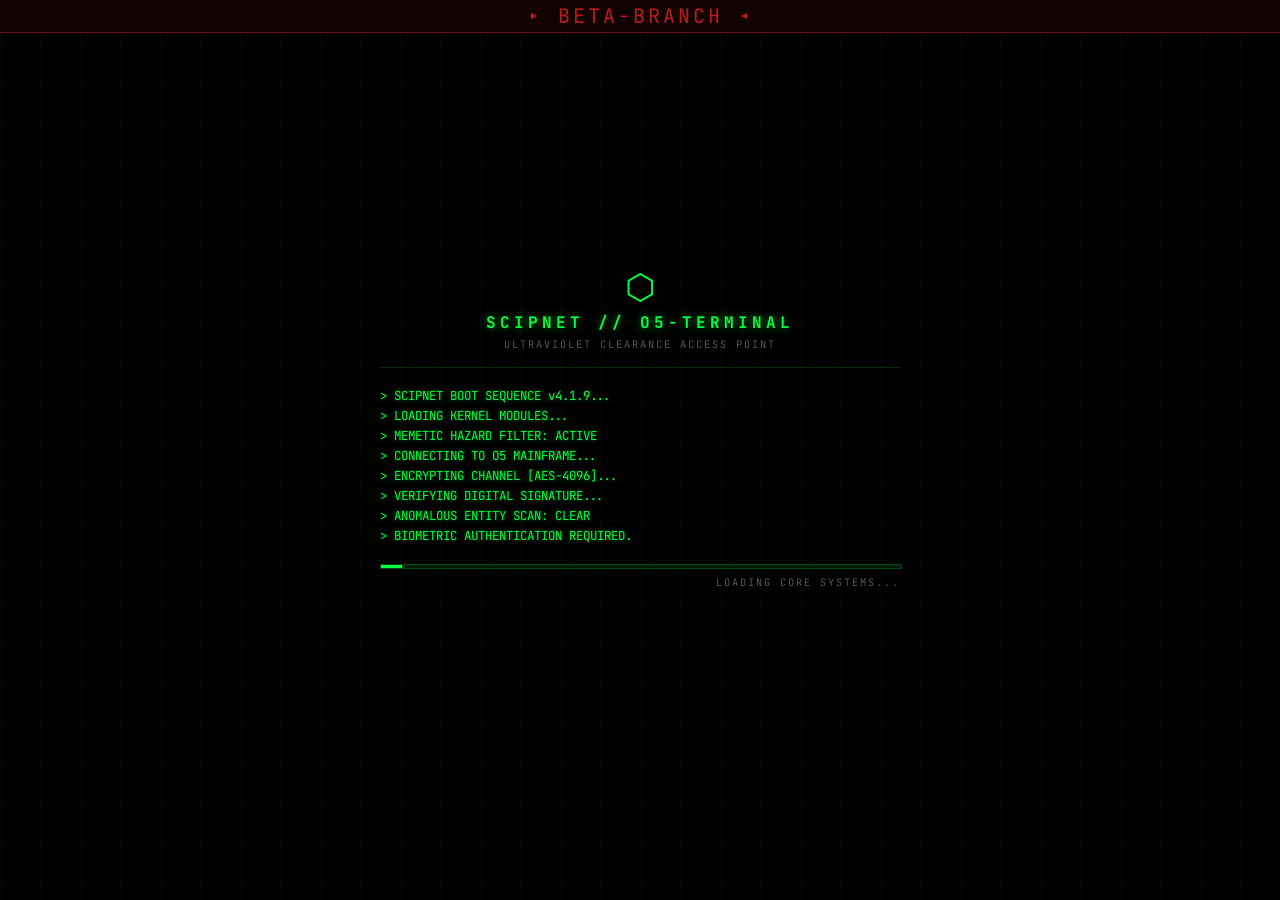
<file: index.html>
<!DOCTYPE html>
<html lang="ru">
<head>
    <meta charset="UTF-8">
    <meta name="viewport" content="width=device-width, initial-scale=1.0, maximum-scale=1.0, user-scalable=no">
    <title>TERMINAL O5-COMMAND</title>
    <link rel="stylesheet" href="https://fonts.googleapis.com/css2?family=JetBrains+Mono:wght@400;700&family=IBM+Plex+Sans:wght@400;600;700&family=Inter:wght@400;700&family=VT323&display=swap">
    <link rel="stylesheet" type='text/css' media='screen' href="css/terminal.css">
    <link rel="stylesheet" type='text/css' media='screen' href="css/windows.css">
        <link rel="stylesheet" type='text/css' media='screen' href="css/settings.css">
        <link rel="stylesheet" type='text/css' media='screen' href="css/desktop.css">
        <link rel="stylesheet" type='text/css' media='screen' href="css/audio.css">
        <link rel="stylesheet" type='text/css' media='screen' href="css/phone.css">
        <link rel="icon" type="image/x-icon" href="assets/images/favicon.svg">
        <!-- SEO -->
        <meta name="description" content="SCIPNET O5-Terminal — Современный интерактивный терминал SCP Foundation. Получите доступ к досье персонала, записи инцедентов, SCP-объектов и ECHO записей.">
        <meta name="keywords" content="SCP, SCIPNET, SCP Foundation, досье, терминал, O5">
        <meta name="author" content="izzzi_">

        <!--Open Graph (превью в Discord, Telegram, VK) -->
        <meta property="og:title" content="SCIPNET // O5-TERMINAL">
        <meta property="og:description" content="Интерактивный терминал SCP Foundation. Доступ к досье персонала, ECHO-записям и базам данных Фонда.">
        <meta property="og:image" content="https://izzzi-lol.github.io/beta-branch/assets/images/scp-animated.svg">
        <meta property="og:url" content="https://izzzi-lol.github.io/beta-branch/">
        <meta property="og:type" content="website">

        <!-- Twitter/X -->
        <meta name="twitter:card" content="summary">
        <meta name="twitter:title" content="SCIPNET // O5-TERMINAL">
        <meta name="twitter:description" content="Интерактивный терминал SCP Foundation.">
</head>
<body class="locked">
<div id="beta-badge">▸ BETA-BRANCH ◂</div>
<!-- CRT Эффекты: scanlines + vignette поверх всего -->
<div id="crt-fx" aria-hidden="true">
    <div id="crt-scanlines"></div>
    <div id="crt-vignette"></div>
</div>

<!-- SCP Сплэш-заставка (появляется после авторизации) -->
<div id="scp-splash" aria-hidden="true">
    <div id="splash-logo-wrap">
        <div id="splash-logo-glow"></div>

        <!--
            INLINE SVG ЛОГОТИПА — заменяет <img>.
            Каждая часть в отдельной группе <g> для покомпонентной анимации.
            Порядок анимации: .scp-circle → .scp-arrow-* → .scp-ring
        -->
        <svg id="splash-logo"
             viewBox="0 0 135 135"
             xmlns="http://www.w3.org/2000/svg"
             aria-label="SCP Foundation">

            <!-- 1. Внутренний круг (появляется первым) -->
            <g class="scp-circle">
                <circle cx="67.7" cy="71.5" r="33"
                        fill="none" stroke="white" stroke-width="6"/>
            </g>

            <!-- 2а. Стрелка 1 (базовое положение, 0°) -->
            <g class="scp-arrow-1">
                <path d="m64.7 30.6v24h-5.08l8.08 14 8.08-14h-5.08l-.000265-24h-5.99"
                      fill="white"/>
            </g>

            <!-- 2б. Стрелка 2 (повёрнута на 120°) -->
            <g class="scp-arrow-2">
                <path transform="rotate(120 67.7 71.5)"
                      d="m64.7 30.6v24h-5.08l8.08 14 8.08-14h-5.08l-.000265-24h-5.99"
                      fill="white"/>
            </g>

            <!-- 2в. Стрелка 3 (повёрнута на 240°) -->
            <g class="scp-arrow-3">
                <path transform="rotate(240 67.7 71.5)"
                      d="m64.7 30.6v24h-5.08l8.08 14 8.08-14h-5.08l-.000265-24h-5.99"
                      fill="white"/>
            </g>

            <!-- 3. Внешнее кольцо с выступами (появляется последним, раскручиваясь) -->
            <g class="scp-ring">
                <path d="m51.9 11.9h31.7l3.07 11.4.944.391c19.4 8.03 32 26.9 32 47.9 0 2.26-.149 4.53-.445 6.77l-.133 1.01 8.37 8.37-15.8 27.4-11.4-3.06-.809.623c-9.06 6.95-20.2 10.7-31.6 10.7-11.4 6e-5-22.5-3.77-31.6-10.7l-.81-.623-11.4 3.06-15.8-27.4 8.37-8.37-.133-1.01c-.296-2.25-.445-4.51-.445-6.77.000141-21 12.6-39.9 32-47.9l.944-.391z"
                      fill="none" stroke="white" stroke-width="4"/>
            </g>
        </svg>
    </div>

    <div id="splash-tagline">
        <span class="splash-word" id="sw-secure">SECURE.</span>
        <span class="splash-word" id="sw-contain">CONTAIN.</span>
        <span class="splash-word" id="sw-protect">PROTECT.</span>
    </div>
    <div id="splash-sub" style="text-align: center">
        <p>SCP FOUNDATION'S DOSSIER HUB</p>
        <p>[BY IZZZI_]</p>
    </div>
</div>

<div id="auth-overlay">
    <div id="auth-wrap">
        <div id="auth-header">
            <div id="auth-sigil">⬡</div>
            <div id="auth-title">SCIPNET // O5-TERMINAL</div>
            <div id="auth-subtitle">ULTRAVIOLET CLEARANCE ACCESS POINT</div>
        </div>
        <div id="auth-terminal"></div>
        <div id="auth-progress-wrap">
            <div id="auth-progress-track">
                <div id="auth-progress-bar"></div>
            </div>
            <div id="auth-progress-label">INITIALIZING...</div>
        </div>
        <div id="auth-scanner">
            <div class="scan-corner tl"></div>
            <div class="scan-corner tr"></div>
            <div class="scan-corner bl"></div>
            <div class="scan-corner br"></div>
            <div id="scan-sweep"></div>
            <div id="scan-label">RETINA SCAN</div>
        </div>
        <div id="auth-final"></div>
    </div>
</div>

<div id="container">

    <!-- Строка ввода -->
    <div id="console-area">
        <div id="console-meta">
            <span class="meta-tag">SYS:OK</span>
            <span class="meta-tag">CONN:SECURE</span>
            <span class="meta-tag">LVL:O5</span>
            <span class="meta-spacer"></span>
            <span class="meta-clock" id="meta-clock">00:00:00</span>
        </div>
        <div id="console-input-row">
            <span class="prompt">O5@SCIPNET:~$</span>
            <div style="position: relative; flex: 1; display: flex; align-items: center;">
                <span id="cmd-suggestion" style="position: absolute; left: 0; color: #333; pointer-events: none; font-family: var(--mono-font); font-size: 16px;"></span>
                <input type="text" id="cmd-input" autocomplete="off" spellcheck="false" style="position: relative; z-index: 2; background: transparent; width: 100%; border: none; color: #e8e8e8; font-family: var(--mono-font); font-size: 16px; outline: none;">
            </div>
        </div>
    </div>

    <!-- Область вывода -->
    <div id="dossier-output">
        <div style="text-align:center; color: #222;"></div>
    </div>

    <!-- Статус-бар снизу -->
    <div id="crt-statusbar">
        <span>SCIPNET v4.1.9</span>
        <span class="bar-sep">|</span>
        <span>FOUNDATION SECURE INTRANET</span>
        <span class="bar-sep">|</span>
        <span id="bar-status">READY</span>
        <span class="bar-spacer"></span>
        <span>MEM: <span id="bar-mem">—</span></span>
        <span class="bar-sep">|</span>
        <span>THREAT: <span style="color:var(--terminal-green)">NONE</span></span>
    </div>

</div>

<!-- SCIPNET OS: рабочий стол и таскбар (наполняются из JS, мобилка их скрывает) -->
<div id="desktop-layer"><div id="desktop-icons"></div></div>
<div id="taskbar" hidden></div>

<!-- JS: PLUGINS — API и менеджер плагинов -->
    <script src="js/plugins/plugin-api.js"></script>
    <script src="js/plugins/plugin-manager.js"></script>

    <!-- JS: CORE — основной движок сайта -->
    <script src="js/core/audio-handler.js"></script>
    <script src="js/core/glitch.js"></script>
    <script src="js/core/platform.js"></script>
    <script src="js/core/window-manager.js"></script>
    <script src="js/core/app-registry.js"></script>

    <!-- JS: UI — интерфейс и дополнительные окна -->
    <script src="js/ui/settings.js"></script>
    <script src="js/ui/cabinet.js"></script>
    <script src="js/ui/desktop.js"></script>
    <script src="js/ui/taskbar.js"></script>

    <!-- JS: TERMINAL — команды и рендеринг терминала -->
    <script src="js/terminal/commands.js"></script>
    <script src="js/terminal/renderer.js"></script>
    <script src="js/terminal/cmd_get.js"></script>
    <script src="js/terminal/cmd_echo.js"></script>
    <script src="js/terminal/cmd_browse.js"></script>
    <script src="js/terminal/cmd_upload.js"></script>
    <script src="js/terminal/cmd_plugin.js"></script>

    <!-- JS: OS-ПРИЛОЖЕНИЯ — грузятся ПОСЛЕ терминала (DEX проверяет CmdGet
         при загрузке; регистрация команд требует COMMAND_LIST из commands.js) -->
    <script src="js/ui/app-echo.js"></script>
    <script src="js/ui/app-audio.js"></script>
    <script src="js/ui/dos-explorer.js"></script>
    <script src="js/ui/text-editor.js"></script>
    <script src="js/ui/phone.js"></script>
<!-- JS: MAIN — точка входа приложение -->
    <script src="js/main.js"></script>
<!-- INLINE JS — часы и память в статус-бар -->
    <script>
        (function() {
            function tick() {
                const el = document.getElementById('meta-clock');
                if (el) el.textContent = new Date().toLocaleTimeString('en-GB');
            }

            tick();
            setInterval(tick, 1000);

            // Случайная "память" для атмосферы
            const memEl = document.getElementById('bar-mem');
            if (memEl) memEl.textContent = (Math.floor(Math.random() * 20) + 78) + '%';
        })();
    </script>
</body>
</html>
</file>
<file: css/terminal.css>
:root {
    --accent: 28, 37, 56;
    --head-font: 'VT323', monospace;           /* ← CRT заголовки */
    --mono-font: 'JetBrains Mono', monospace;
    --page-font: 'JetBrains Mono', monospace; /* ← весь текст теперь моно */
    --danger-color: #E6283C;
    --terminal-green: #00ff41;

    /* CRT эффекты */
    --phosphor-glow: 0 0 6px rgba(0, 255, 65, 0.55);
    --text-glow:     0 0 3px rgba(220, 220, 220, 0.25);
    --scan-dark:     rgba(0, 0, 0, 0.18);

    /* Цвета темы (Мираж по умолчанию) */
    --theme-color: #00ff21;
    --theme-quote-border: #00a809;
    --theme-quote-bg: rgba(0, 168, 9, 0.05);
    --theme-table-bg: rgb(0, 209, 59);
    --img-scale: 1;
}

/* 1. БАЗОВЫЕ НАСТРОЙКИ */
html, body {
    height: 100%;
    margin: 0;
    padding: 0;
    overflow: hidden;
    background-color: #000;
}

body {
    font-family: var(--page-font);
    color: #d1d1d1;
}

del {
    text-decoration: line-through !important;
    color: inherit;
    text-decoration-color: #a00000;
}

del .word {
    text-decoration: line-through !important;
    text-decoration-color: #a00000;
}
/* 2. КОНТЕЙНЕР */
#container {
    width: 100vw;
    height: 100dvh;
    background: #080808;
    display: flex;
    flex-direction: column;
    box-sizing: border-box;
    position: relative;
    z-index: 1;
    overflow: hidden;
    /* Лёгкое мерцание CRT */
    animation: crtFlicker 10s infinite;
}

#beta-badge {
    position: fixed;
    top: 0;
    left: 0;
    right: 0;
    z-index: 99999;
    padding: 3px 0;
    background: rgba(220, 30, 30, 0.08);
    border-bottom: 1px solid rgba(220, 30, 30, 0.45);
    color: rgba(220, 30, 30, 0.85);
    font-family: var(--mono-font);
    font-size: 1.25em;
    letter-spacing: 3px;
    text-align: center;
    pointer-events: none;
}

@keyframes crtFlicker {
    0%,  18%, 20%, 22%, 52%, 54%, 65%, 100% { opacity: 1; }
    19%, 21%                                  { opacity: 0.94; }
    53%                                       { opacity: 0.96; }
    66%                                       { opacity: 0.97; }
}

/* === CRT ОВЕРЛЕЙ (scanlines + vignette) === */
#crt-fx {
    position: fixed;
    inset: 0;
    pointer-events: none;
    z-index: 9998; /* под auth-overlay (9999), над всем остальным */
}

/* Горизонтальные scanlines */
#crt-scanlines {
    position: absolute;
    inset: 0;
    background: repeating-linear-gradient(
        to bottom,
        transparent 0px,
        transparent 2px,
        var(--scan-dark) 2px,
        var(--scan-dark) 4px
    );
    mix-blend-mode: multiply;
}

/* Виньетка по краям */
#crt-vignette {
    position: absolute;
    inset: 0;
    background: radial-gradient(
        ellipse 88% 82% at 50% 50%,
        transparent 45%,
        rgba(0, 0, 0, 0.55) 100%
    );
}

/* 3. КОНСОЛЬ — РЕДИЗАЙН */
#console-area {
    font-family: var(--mono-font);
    background: #020202;
    border-bottom: 1px solid rgba(0, 255, 65, 0.18);
    border-left: none; /* убираем старую полосу */
    box-shadow: 0 2px 24px rgba(0, 255, 65, 0.06), inset 0 -1px 0 rgba(0,255,65,0.08);
    display: flex;
    flex-direction: column;
    z-index: 10;
    flex-shrink: 0;
    padding: 0;
    position: relative;
}

/* Верхняя мета-полоска */
#console-meta {
    display: flex;
    align-items: center;
    gap: 10px;
    padding: calc(6px + env(safe-area-inset-top)) 20px 5px 20px;
    border-bottom: 1px solid rgba(0, 255, 65, 0.07);
    font-size: 0.6em;
    letter-spacing: 1.5px;
    color: rgba(0, 255, 65, 0.4);
}

.meta-tag {
    background: rgba(0, 255, 65, 0.07);
    border: 1px solid rgba(0, 255, 65, 0.15);
    padding: 1px 7px;
    border-radius: 2px;
}

.meta-spacer { flex: 1; }

.meta-clock {
    color: rgba(0, 255, 65, 0.55);
    letter-spacing: 2px;
}

/* Строка ввода */
#console-input-row {
    display: flex;
    align-items: center;
    padding: 10px 20px 12px 20px;
}

/* Свечение на cursor */
#cmd-input {
    caret-color: var(--terminal-green);
    text-shadow: var(--text-glow);
}

/* Prompt с phosphor glow */
.prompt {
    color: var(--terminal-green);
    font-weight: bold;
    margin-right: 10px;
    text-shadow: var(--phosphor-glow);
    white-space: nowrap;
}

/* 4. ОБЛАСТЬ ВЫВОДА */
#dossier-output {
    flex-grow: 1;
    overflow-y: auto;
    padding: 20px 40px;
    box-sizing: border-box;
    line-height: 1.7;
    scroll-behavior: smooth;
    /* Лёгкий phosphor тint */
    background: linear-gradient(180deg, rgba(0,255,65,0.012) 0%, transparent 120px);
}

/* Лёгкое свечение на тексте вывода */
#dossier-output p,
#dossier-output li,
#dossier-output td {
    text-shadow: var(--text-glow);
}

/* Зелёный системный текст — сильнее светится */
#dossier-output div[style*="terminal-green"],
#dossier-output div[style*="--terminal-green"] {
    text-shadow: var(--phosphor-glow);
}

/* 5. КОНТЕНТ И ОБТЕКАНИЕ */
#dossier-output p {
    margin-bottom: 1em;
    display: block; /* Разрешаем обтекание */
}

/* Цитаты */
blockquote {
    border-left: 4px solid var(--theme-quote-border);
    background: var(--theme-quote-bg);
    padding: 15px 25px;
    margin: 20px 0;
    font-style: italic;
    color: #bbb;
    display: block; /* Убрали flow-root, теперь цитата поднимется к фото */
}

/* ТАБЛИЦЫ (Твой дизайн сохранен!) */
.table-wrapper { 
    margin: 25px 0; 
    overflow: hidden;
    border: 1px solid rgba(255, 255, 255, 0.1);
    background: rgba(0, 0, 0, 0.3);
    border-radius: 4px;
    opacity: 0; 
    transition: opacity 0.5s; 
    display: block; /* Разрешаем таблице обтекать картинку */
}

.table-wrapper.visible { opacity: 1; }

.table6 { 
    width: 100%; 
    border-collapse: collapse; 
    font-family: var(--mono-font); 
}

.table6 td { 
    border-bottom: 1px solid rgba(255, 255, 255, 0.05); 
    padding: 14px 18px; 
    font-size: 0.85em; 
    color: #ccc;
    vertical-align: middle;
}

.table6 tr:first-child { 
    background: var(--theme-table-bg); 
    color: #fff; 
    text-transform: uppercase;
    letter-spacing: 1px;
    font-size: 0.8em;
}

.table6 tr:first-child td {
    border-bottom: 2px solid var(--theme-color);
    color: #fff;
    font-weight: 700;
}

.table6 tr:nth-child(even) { background: rgba(255, 255, 255, 0.02); }
.table6 tr:hover { background: rgba(255, 255, 255, 0.05); transition: background 0.2s; }

.table6 td:first-child {
    border-right: 1px solid rgba(255, 255, 255, 0.05);
    font-weight: 600;
    color: var(--theme-color); 
    width: 30%; 
}

/* --- СЕКЦИЯ 6: ИЗОБРАЖЕНИЯ (ОБНОВЛЕННАЯ) --- */
.scp-image-container {
    --base-width: 300px; /* Базовая ширина для выравнивания слева/справа */
    background: #050505;
    padding: 4px;
    border: 1px solid #444;
    margin-bottom: 20px;
    z-index: 2;
    position: relative;
    box-sizing: border-box;
}

/* Используем переменную масштаба. Если она не задана в JS, применится 1 */
.right-mode {
    float: right;
    margin: 0 0 15px 20px;
    width: calc(var(--base-width) * var(--img-scale, 1));
}
.left-mode {
    float: left;
    margin: 0 20px 15px 0;
    width: calc(var(--base-width) * var(--img-scale, 1));
}
.full-mode {
    float: none;
    margin: 20px auto;
    width: 100%;
    max-width: 800px;
    clear: both;
}

.scp-image-container img { width: 100%; height: auto; display: block; }
.scp-image-caption { font-family: var(--mono-font); font-size: 0.75em; color: #888; text-align: center; padding: 10px; border-top: 1px solid #222; }

/* 7. ДЕКОР И АНИМАЦИЯ */
.glitch-title { color: var(--theme-color); font-family: var(--head-font); font-size: 2em; text-align: center; display: block; margin: 20px 0; text-transform: uppercase; letter-spacing: 5px; }
.danger-diamond { border: 2px solid var(--danger-color); background: rgba(230, 40, 60, 0.1); padding: 20px; margin: 20px 0; text-align: center; color: #ff4d4d; font-weight: bold; }
.footnote {
    clear: both;
    font-size: 0.85em;
    color: #888;
    border-top: 1px solid #333;
    margin-top: 40px;
    padding-top: 10px;
}

/* ДОБАВИТЬ ЭТО: */
.footnote p {
    margin-bottom: 0.5em; /* Делаем отступы между абзацами в сноске чуть меньше */
}
.footnote p:last-child {
    margin-bottom: 0; /* Убираем лишний отступ у последнего абзаца */
}

/* --- ССЫЛКИ [HREF] --- */
.scp-link {
    color: var(--theme-color);
    text-decoration: none;
    font-weight: bold;
    border-bottom: 1px dashed var(--theme-color);

    /* Добавляем базовое свечение */
    text-shadow: 0 0 5px var(--theme-color);

    /* Делаем цвет ярче на 40% (отлично работает с любым --theme-color) */
    filter: brightness(1.4);

    /* Плавный переход для наведения */
    transition: all 0.2s ease-in-out;
}

/* Эффект при наведении (hover) */
.scp-link:hover {
    filter: brightness(1.8); /* Делаем еще ярче */
    text-shadow: 0 0 8px var(--theme-color), 0 0 15px var(--theme-color); /* Усиливаем glow */
    border-bottom-style: solid; /* Меняем пунктир на сплошную линию */
}

.scp-header {
    margin: 15px 0 10px 0;
    font-weight: bold;
    color: var(--theme-color); /* Будут краситься в цвет текущей темы */
}
.scp-h1 { font-size: 1.5em; text-transform: uppercase; }
.scp-h2 { font-size: 1.3em; border-bottom: 1px solid var(--theme-color); padding-bottom: 5px; }
.scp-h3 { font-size: 1.1em; }

.doc-end {
    clear: both;
    font-size: 1.5em;
    text-align: center;
    color: #b60000;
    border-top: 1px solid #333;
    margin-top: 40px;
    padding-top: 10px;
}
.doc-line {
    clear: both;
    font-size: 1.5em;
    text-align: center;
    color: #b60000;
    border-top: 1px solid #333;
    margin-top: 40px;

    /* Убираем padding сверху и добавляем высоту строки */
    padding-top: 0;
    line-height: 0.1em;
}

.doc-line span {
    /* Чтобы скрыть линию за текстом, нужен фон */
    background: #fff;
    padding: 0 10px;
}
/* 8. МОБИЛЬНАЯ АДАПТАЦИЯ */
@media (max-width: 600px) {
    /* ИСПРАВЛЕНО: height: 20px !important убрана — она схлопывала весь блок ввода */
    #console-area { font-size: 0.85em; }

    #console-input-row { padding: 8px 12px 10px 12px; }

    #console-meta { padding: 4px 12px; gap: 6px; font-size: 0.55em; }

    #dossier-output { padding: 12px 15px; }

    /* Таблицы не уходят за край экрана */
    .table-wrapper { overflow-x: auto; -webkit-overflow-scrolling: touch; }

    /* Статус-бар: скрываем лишние элементы, чтобы не переполнялся */
    #crt-statusbar .bar-sep,
    #crt-statusbar span:not(#bar-status):not(:first-child) { display: none; }
    #crt-statusbar { padding: 0 12px; font-size: 0.52em; }

    /* На мобилках выключаем обтекание, картинка встает по центру */
    .scp-image-container {
        float: none !important;
        margin: 10px auto !important;
        /* На мобилках масштаб игнорируем, чтобы картинка не вылезла за экран */
        width: 100% !important;
        max-width: 100% !important;
    }
    .glitch-title { font-size: 1.5em; }

    /* Prompt чуть меньше, чтобы влезал на узкий экран */
    .prompt { font-size: 0.8em; margin-right: 6px; }

    /* Сплэш: слова в столбик на мобилке */
    #splash-tagline {
        flex-direction: column;
        align-items: center;
        gap: 4px;
    }
    .splash-word { font-size: 1.8em; letter-spacing: 4px; }
    #splash-logo { width: 100px; }
    #splash-logo-glow { width: 140px; height: 140px; }
    #splash-sub { font-size: 0.48em; letter-spacing: 1px; text-align: center; padding: 0 20px; }
}

.center {
    text-align: center;
    display: block; /* Чтобы p вел себя как блок и центрировал текст внутри */
    width: 100%;
}

.clearfix { clear: both; }

/* --- АНИМАЦИЯ ПОЯВЛЕНИЯ СЛОВ --- */
.word {
    display: inline-block;
    opacity: 0;
    border-radius: 2px;
    margin-right: 0.2em;
}

/* Вся анимация в CSS — белый блок плавно переходит в текст */
@keyframes wordDecrypt {
    0%   { opacity: 1; background: #fff; color: transparent; }
    45%  { opacity: 1; background: #fff; color: transparent; }
    100% { opacity: 1; background: transparent; color: inherit; }
}

.word.revealed {
    animation: wordDecrypt 0.18s ease forwards;
}

/* --- ЭКРАН АВТОРИЗАЦИИ (FULLSCREEN) --- */
#auth-overlay {
    position: fixed;
    top: 0; left: 0;
    width: 100vw;
    height: 100vh;
    height: 100dvh;
    background-color: #000;
    display: none; /* JS управляет через flex */
    flex-direction: column;
    justify-content: center;
    align-items: center;
    z-index: 9999;
    font-family: var(--mono-font);
    transition: opacity 0.8s ease;
    background-image:
        linear-gradient(rgba(0,255,65,0.03) 1px, transparent 1px),
        linear-gradient(90deg, rgba(0,255,65,0.03) 1px, transparent 1px);
    background-size: 40px 40px;
}

/* Блокировка прокрутки */
body.locked { overflow: hidden; }

/* Обёртка */
#auth-wrap {
    display: flex;
    flex-direction: column;
    align-items: center;
    gap: 18px;
    width: 90%;
    max-width: 520px;
    opacity: 0;
    animation: authFadeIn 0.4s ease forwards 0.1s;
}

@keyframes authFadeIn { to { opacity: 1; } }

/* === ЗАГОЛОВОК === */
#auth-header {
    text-align: center;
    border-bottom: 1px solid rgba(0,255,65,0.2);
    padding-bottom: 16px;
    width: 100%;
}

#auth-sigil {
    color: var(--terminal-green);
    font-size: 2.2em;
    line-height: 1;
    margin-bottom: 8px;
    animation: sigilPulse 2s ease-in-out infinite;
    display: block;
}

@keyframes sigilPulse {
    0%, 100% { opacity: 1; text-shadow: 0 0 10px var(--terminal-green), 0 0 30px var(--terminal-green); }
    50%       { opacity: 0.5; text-shadow: none; }
}

#auth-title {
    color: var(--terminal-green);
    font-size: 1em;
    font-weight: 700;
    letter-spacing: 4px;
    text-transform: uppercase;
    text-shadow: 0 0 8px rgba(0,255,65,0.6);
}

#auth-subtitle {
    color: #555;
    font-size: 0.65em;
    letter-spacing: 2px;
    margin-top: 4px;
}

/* === ЛОГ === */
#auth-terminal {
    width: 100%;
    min-height: 110px;
    color: var(--terminal-green);
    font-size: 0.78em;
    line-height: 1.6;
    text-shadow: 0 0 4px rgba(0,255,65,0.4);
    overflow: hidden;
}

#auth-terminal .log-line {
    opacity: 0;
    transform: translateX(-6px);
    animation: logAppear 0.2s ease forwards;
}

@keyframes logAppear { to { opacity: 1; transform: translateX(0); } }

/* === ПРОГРЕСС-БАР === */
#auth-progress-wrap {
    width: 100%;
    display: none; /* показывается через JS */
    flex-direction: column;
    gap: 6px;
}

#auth-progress-track {
    width: 100%;
    height: 3px;
    background: rgba(0,255,65,0.1);
    border: 1px solid rgba(0,255,65,0.2);
    overflow: hidden;
}

#auth-progress-bar {
    height: 100%;
    width: 0%;
    background: var(--terminal-green);
    box-shadow: 0 0 8px var(--terminal-green);
    transition: width 0.08s linear;
}

#auth-progress-label {
    font-size: 0.65em;
    color: #555;
    letter-spacing: 2px;
    text-align: right;
}

/* === СКАНЕР === */
#auth-scanner {
    width: 180px;
    height: 90px;
    position: relative;
    display: none; /* показывается через JS */
    align-items: center;
    justify-content: center;
    margin: 4px 0;
}

.scan-corner {
    position: absolute;
    width: 14px;
    height: 14px;
    border-color: var(--terminal-green);
    border-style: solid;
    box-shadow: 0 0 6px var(--terminal-green);
}
.scan-corner.tl { top: 0; left: 0;  border-width: 2px 0 0 2px; }
.scan-corner.tr { top: 0; right: 0; border-width: 2px 2px 0 0; }
.scan-corner.bl { bottom: 0; left: 0;  border-width: 0 0 2px 2px; }
.scan-corner.br { bottom: 0; right: 0; border-width: 0 2px 2px 0; }

#scan-sweep {
    position: absolute;
    top: 0; left: 0; right: 0;
    height: 2px;
    background: linear-gradient(90deg, transparent, var(--terminal-green), transparent);
    box-shadow: 0 0 10px var(--terminal-green), 0 4px 20px rgba(0,255,65,0.3);
    animation: scanSweep 1.2s ease-in-out infinite;
}

@keyframes scanSweep {
    0%   { top: 0%;   opacity: 1; }
    50%  { top: 100%; opacity: 0.8; }
    100% { top: 0%;   opacity: 1; }
}

#scan-label {
    color: rgba(0,255,65,0.5);
    font-size: 0.6em;
    letter-spacing: 3px;
    z-index: 1;
}

/* === ФИНАЛЬНЫЙ СТАТУС === */
#auth-final {
    font-size: 1.1em;
    letter-spacing: 4px;
    font-weight: 700;
    min-height: 1.4em;
    text-align: center;
}

#auth-final.granted {
    color: var(--terminal-green);
    text-shadow: 0 0 10px var(--terminal-green), 0 0 30px var(--terminal-green);
    animation: flashGrant 0.3s ease 2;
}

@keyframes flashGrant {
    0%, 100% { opacity: 1; }
    50%       { opacity: 0; }
}


/* --- СТИЛИ MARKDOWN ДЛЯ SCP --- */

/* Списки */
.scp-list {
    margin: 10px 0 15px 0;
    padding-left: 25px;
    list-style-type: square; /* Квадратные маркеры смотрятся техничнее */
}
.scp-list li {
    margin-bottom: 6px;
}
.scp-list li::marker {
    color: var(--theme-color); /* Маркеры цвета темы! */
}

/* Горизонтальная линия (---) */
.scp-hr {
    border: none;
    border-bottom: 1px dashed var(--theme-color);
    opacity: 0.5;
    margin: 30px 0;
}

/* Инлайн-код `текст` */
.scp-inline-code {
    font-family: var(--mono-font);
    background: rgba(255, 255, 255, 0.1);
    padding: 2px 6px;
    border-radius: 3px;
    color: var(--terminal-green); /* Выделяем хакерским зеленым */
    font-size: 0.9em;
    border: 1px solid rgba(0, 255, 65, 0.2);
}

/* Плашка цензуры ==ДАННЫЕ УДАЛЕНЫ== */
.scp-redacted {
    background-color: #d1d1d1; /* Имитация плотного светлого маркера на темной бумаге */
    color: transparent;        /* Скрываем текст */
    padding: 0 5px;
    border-radius: 2px;
    user-select: none;         /* Запрещаем выделение текста */
    transition: all 0.3s ease;
}

/* Секретный функционал: при наведении текст слегка проступает сквозь маркер */
.scp-redacted:hover {
    background-color: #1a1a1a;
    color: #666;
    border: 1px solid #333;
    cursor: help;
}

/* Добавь это в конец terminal.css */

/* Правила ТОЛЬКО для устройств без мыши (телефоны/планшеты) */
@media (hover: none) {
    /* Цензура просвечивает, пока пользователь держит на ней палец */
    .scp-redacted:active {
        background-color: #1a1a1a;
        color: #666;
        border: 1px solid #333;
    }
}

/* Кнопка запроса действий у оператора */
.operator-action-btn {
    color: var(--terminal-green);
    border: 1px dashed var(--terminal-green);
    padding: 12px;
    margin: 15px 0;
    text-align: center;
    cursor: pointer;
    font-weight: bold;
    font-family: var(--mono-font);
    background: rgba(0, 255, 65, 0.05);
    animation: pulse-border 2s infinite;
}

.operator-action-btn:hover, .operator-action-btn:active {
    background: rgba(0, 255, 65, 0.15);
}

@keyframes pulse-border {
    0% { border-color: var(--terminal-green); opacity: 1; }
    50% { border-color: transparent; opacity: 0.6; }
    100% { border-color: var(--terminal-green); opacity: 1; }
}

.scp-cmd-link {
    color: var(--terminal-green);
    cursor: pointer;
    text-decoration: underline;
    text-underline-offset: 3px;
    font-weight: bold;
    transition: opacity 0.2s;
    text-shadow: var(--phosphor-glow);
}
.scp-cmd-link:hover {
    opacity: 0.7;
}


.scp-browse-link {
    color: var(rgb(0, 200, 160));
    cursor: pointer;
    text-decoration: underline;
    text-underline-offset: 3px;
    font-weight: bold;
    transition: opacity 0.2s;
    text-shadow: var(--phosphor-glow);
}
.scp-browse-link:hover {
    opacity: 0.7;
}

/* === СТАТУС-БАР === */
#crt-statusbar {
    height: 22px;
    background: #010101;
    border-top: 1px solid rgba(0, 255, 65, 0.12);
    display: flex;
    align-items: center;
    padding: 0 20px;
    gap: 8px;
    font-family: var(--mono-font);
    font-size: 0.58em;
    color: rgba(0, 255, 65, 0.35);
    letter-spacing: 1px;
    flex-shrink: 0;
}

.bar-sep    { color: rgba(0, 255, 65, 0.15); }
.bar-spacer { flex: 1; }

/* === CRT ЗАГОЛОВКИ — VT323 шрифт === */
.glitch-title,
.scp-header,
.scp-h1, .scp-h2, .scp-h3 {
    font-family: 'VT323', monospace;
    letter-spacing: 2px;
}

.scp-h1 { font-size: 2em;   text-shadow: 0 0 12px var(--theme-color); }
.scp-h2 { font-size: 1.7em; }
.scp-h3 { font-size: 1.4em; }

.glitch-title {
    font-size: 2.5em;
    text-shadow: 0 0 15px var(--theme-color), 2px 2px 0 rgba(255,0,80,0.3), -2px -2px 0 rgba(0,255,200,0.3);
}

.dossier-scope { display: contents; }

/* Мгновенный показ всех слов без анимации (при скипе) */
.skip-reveal .word {
    opacity: 1 !important;
    animation: none !important;
    background: transparent !important;
    color: inherit !important;
}

/* Скроллбар терминала — единый системный, см. windows.css
   (::-webkit-scrollbar, 4px фосфорно-зелёный) */

/* ============================================
   SCP SPLASH SCREEN  —  ПЕРЕРАБОТАННАЯ ВЕРСИЯ
   Ключевое исправление: z-index 10000 > auth-overlay (9999),
   иначе сплэш скрыт за оверлеем авторизации!
   ============================================ */
#scp-splash {
    position: fixed;
    inset: 0;
    background: #000;
    z-index: 10000; /* ← ИСПРАВЛЕНО: было 9990, должно быть > 9999 (auth-overlay) */
    display: none;  /* JS переключает на flex */
    flex-direction: column;
    align-items: center;
    justify-content: center;
    gap: 36px;
    font-family: var(--mono-font);
    background-image:
        linear-gradient(rgba(0,255,65,0.025) 1px, transparent 1px),
        linear-gradient(90deg, rgba(0,255,65,0.025) 1px, transparent 1px);
    background-size: 40px 40px;
}

/* Обёртка логотипа */
#splash-logo-wrap {
    position: relative;
    display: flex;
    align-items: center;
    justify-content: center;
}

/* Размытое радиальное свечение ЗА логотипом */
#splash-logo-glow {
    position: absolute;
    width: 240px;
    height: 240px;
    border-radius: 50%;
    background: radial-gradient(circle, rgba(0,255,65,0.22) 0%, transparent 68%);
    filter: blur(28px);
    opacity: 0;
    transform: scale(0.35);
    pointer-events: none;
}

/* ── Сам SVG-логотип ── */
#splash-logo {
    width: 160px;
    height: 160px;
    position: relative;
    z-index: 1;
    overflow: visible; /* стрелки в начале анимации выходят за bounds */
    /* Базовое зелёное свечение появится когда части лого проявятся */
    filter: drop-shadow(0 0 8px rgba(0,255,65,0.45));
}

/* ──────────────────────────────────────────────
   СТАРТОВОЕ СОСТОЯНИЕ: все части SVG невидимы.
   transform-origin = центр логотипа (67.7 71.5)
   в координатах SVG-пространства (viewBox 135×135)
   ────────────────────────────────────────────── */
#splash-logo .scp-circle,
#splash-logo .scp-arrow-1,
#splash-logo .scp-arrow-2,
#splash-logo .scp-arrow-3,
#splash-logo .scp-ring {
    opacity: 0;
    transform-origin: 67.7px 71.5px; /* центр логотипа в SVG-координатах */
}

/* ══════════════════════════════════════════════
   KEYFRAMES  —  три фазы сборки логотипа
   ══════════════════════════════════════════════ */

/* ── Фаза 1: Круг вырастает из точки ── */
@keyframes scpCircleIn {
    0%   { opacity: 0; transform: scale(0.05); }
    50%  { opacity: 1; transform: scale(1.14); }   /* небольшое "перепрыгивание" */
    70%  { transform: scale(0.94); }
    85%  { transform: scale(1.05); }
    100% { opacity: 1; transform: scale(1); }
}

/* ── Фаза 2: Стрелки — прилетают с большого расстояния, вращаясь
      Каждая группа <g> вращается вокруг центра лого (-95° → 0°).
      Путь внутри группы уже стоит на своём угле (0°/120°/240°),
      поэтому одна и та же анимация корректно работает для всех трёх. ── */
@keyframes scpArrowIn {
    0%   { opacity: 0; transform: rotate(-95deg) scale(3.4); }
    12%  { opacity: 0.9; }
    65%  { transform: rotate(8deg)  scale(0.95); }  /* пролетают чуть дальше */
    82%  { transform: rotate(-3deg) scale(1.02); }  /* отскок назад */
    100% { opacity: 1; transform: rotate(0deg)  scale(1); }
}

/* ── Фаза 3: Кольцо раскручивается из сжатого состояния ── */
@keyframes scpRingIn {
    0%   { opacity: 0; transform: rotate(-172deg) scale(0.5); }
    15%  { opacity: 0.6; }
    24%  { opacity: 1; }
    70%  { transform: rotate(10deg) scale(1.03); }  /* переборщило */
    86%  { transform: rotate(-4deg) scale(0.99); }  /* коррекция */
    100% { opacity: 1; transform: rotate(0deg)  scale(1); }
}

/* ── Пульсирующее свечение собранного лого ── */
@keyframes scpLogoPulse {
    0%, 100% { filter: drop-shadow(0 0 10px rgba(0,255,65,0.55)); }
    50%       { filter: drop-shadow(0 0 24px rgba(0,255,65,1.0))
                        drop-shadow(0 0 48px rgba(0,255,65,0.32)); }
}

/* ── Фоновое свечение за лого ── */
@keyframes scpGlowAppear {
    0%   { opacity: 0; transform: scale(0.35); }
    55%  { opacity: 1; transform: scale(1.18); }
    100% { opacity: 0.8; transform: scale(1); }
}

/* ══════════════════════════════════════════════
   ЗАПУСК АНИМАЦИИ по классу .animate
   JS добавляет его на #splash-logo и #splash-logo-glow
   ══════════════════════════════════════════════ */

/* Пульсация + начальное свечение на самом SVG-элементе */
#splash-logo.animate {
    animation: scpLogoPulse 2.5s ease-in-out 1.5s infinite;
}

/* Фоновое свечение (JS добавляет .animate на #splash-logo-glow) */
#splash-logo-glow.animate {
    animation: scpGlowAppear 1.1s cubic-bezier(0.22, 1, 0.36, 1) 0.25s forwards;
}

/* Фаза 1 — круг */
#splash-logo.animate .scp-circle {
    animation: scpCircleIn 0.72s ease-out 0s forwards;
}

/* Фаза 2 — стрелки (стаггер 140 мс) */
#splash-logo.animate .scp-arrow-1 {
    animation: scpArrowIn 0.88s cubic-bezier(0.18, 1.5, 0.36, 1) 0.30s forwards;
}
#splash-logo.animate .scp-arrow-2 {
    animation: scpArrowIn 0.88s cubic-bezier(0.18, 1.5, 0.36, 1) 0.44s forwards;
}
#splash-logo.animate .scp-arrow-3 {
    animation: scpArrowIn 0.88s cubic-bezier(0.18, 1.5, 0.36, 1) 0.58s forwards;
}

/* Фаза 3 — кольцо (стартует вместе со стрелками) */
#splash-logo.animate .scp-ring {
    animation: scpRingIn 1.08s cubic-bezier(0.16, 1.3, 0.36, 1) 0.36s forwards;
}

/* ══════════════════════════════════════════════
   ТЕКСТ "SECURE. CONTAIN. PROTECT."
   ══════════════════════════════════════════════ */
#splash-tagline {
    display: flex;
    gap: 24px;
    align-items: baseline;
}

.splash-word {
    font-family: 'VT323', monospace;
    font-size: 2.4em;
    letter-spacing: 5px;
    color: #fff;
    opacity: 0;
    transform: translateY(12px);
    text-shadow: 0 0 10px rgba(255,255,255,0.3);
}

@keyframes wordSlideIn {
    0%   { opacity: 0; transform: translateY(12px); }
    40%  { opacity: 1; transform: translateY(-3px); }
    100% { opacity: 1; transform: translateY(0); }
}

#sw-secure  { color: #aaa; }
#sw-contain { color: #ccc; }
#sw-protect {
    color: var(--terminal-green);
    text-shadow: 0 0 15px rgba(0,255,65,0.8), 0 0 30px rgba(0,255,65,0.4);
    letter-spacing: 6px;
}

.splash-word.show {
    animation: wordSlideIn 0.5s cubic-bezier(0.22, 1, 0.36, 1) forwards;
}

/* Подпись снизу */
#splash-sub {
    font-size: 0.6em;
    letter-spacing: 3px;
    color: rgba(255,255,255,0.15);
    opacity: 0;
    transition: opacity 0.6s ease;
}

#splash-sub.show { opacity: 1; }

/* ══════════════════════════════════════════════
   FADE-OUT сплэша
   ══════════════════════════════════════════════ */
@keyframes splashFadeOut {
    0%   { opacity: 1; }
    100% { opacity: 0; }
}

#scp-splash.fade-out {
    animation: splashFadeOut 0.9s ease forwards;
    pointer-events: none;
}
</file>
<file: css/windows.css>
/* ============================================================
   LYOKO WINDOW MANAGER — Code Lyoko Supercomputer aesthetic
   Balanced green palette
   ============================================================ */

/* Слой окон поверх терминала, под auth/splash */
#wm-layer {
    position: fixed;
    inset: 0;
    pointer-events: none;
    z-index: 500;
}

#dossier-output {
    position: relative;
    /* overflow НЕ трогаем: terminal.css задаёт overflow-y: auto для скролла
       вывода. Лок при открытом окне — в мобильной секции ниже. */
    isolation: isolate;
}

/* ── Одно окно ─────────────────────────────────────────────── */
.lyoko-window {
    position: absolute;
    pointer-events: all;
    display: flex;
    flex-direction: column;
    min-width: 280px;
    min-height: 0;

    background:
        linear-gradient(rgba(0,180,80,0.025) 1px, transparent 1px),
        linear-gradient(90deg, rgba(0,180,80,0.025) 1px, transparent 1px),
        rgba(3, 12, 7, 0.97);
    background-size: 24px 24px, 24px 24px, auto;

    border: 1px solid rgba(0, 200, 100, 0.35);
    box-shadow:
        0 0 0 1px rgba(0, 200, 100, 0.08),
        0 0 24px rgba(0, 200, 100, 0.12),
        0 8px 40px rgba(0, 0, 0, 0.7),
        inset 0 0 40px rgba(0, 200, 100, 0.03);

    font-family: 'JetBrains Mono', monospace;
    color: #aee8c4;
    user-select: none;

    will-change: transform, opacity;
    transition: box-shadow 0.2s;
}

.lyoko-window:focus-within,
.lyoko-window.active {
    border-color: rgba(0, 200, 100, 0.65);
    box-shadow:
        0 0 0 1px rgba(0, 200, 100, 0.15),
        0 0 32px rgba(0, 200, 100, 0.22),
        0 12px 50px rgba(0, 0, 0, 0.75),
        inset 0 0 60px rgba(0, 200, 100, 0.05);
}

/* ── Flash: яркий белый прямоугольник при появлении/исчезновении ─── */
/* Дочерние элементы скрыты — видна только светящаяся рамка.         */

/* Вспышка при ОТКРЫТИИ: яркая → нормальное окно */
@keyframes lyokoFlashOpen {
    0%   { background: #edfff4;
        box-shadow: 0 0 0 3px rgba(220,255,240,0.9),
        0 0 80px rgba(80,220,140,0.6); }
    100% { background: rgba(4,12,24,0.97);
        box-shadow: 0 0 24px rgba(0,200,255,0.12); }
}

/* Вспышка при ЗАКРЫТИИ: нормальное → яркая → исчезает */
@keyframes lyokoFlashClose {
    0%   { background: rgba(4,12,24,0.97); opacity: 1; }
    50%  { background: #edfff4;
        box-shadow: 0 0 0 3px rgba(220,255,240,0.9),
        0 0 80px rgba(80,220,140,0.6);
        opacity: 1; }
    100% { background: #edfff4; opacity: 0; border-color: #ffffff; }
}

.lyoko-window.wm-flash-in {
    animation: lyokoFlashOpen 0.45s ease-out forwards;
}

.lyoko-window.wm-flash-out {
    animation: lyokoFlashClose 0.3s ease-in forwards;
    pointer-events: none;
}

/* Скрываем всё содержимое окна во время вспышки */
.lyoko-window.wm-flash-in > *,
.lyoko-window.wm-flash-in::before,
.lyoko-window.wm-flash-in::after {
    opacity: 0 !important;
    transition: none !important;
}

/* Скрываем всё содержимое окна во время вспышки */
.lyoko-window.wm-flash-out > *,
.lyoko-window.wm-flash-out::before,
.lyoko-window.wm-flash-out::after {
    opacity: 0 !important;
    transition: none !important;
}

/* ── Тайтл-бар ─────────────────────────────────────────────── */
.lyoko-titlebar {
    display: flex;
    align-items: center;
    gap: 8px;
    padding: 7px 12px 7px 14px;
    background: linear-gradient(
        90deg,
        rgba(0, 200, 100, 0.12) 0%,
        rgba(0, 160, 80,  0.06) 60%,
        transparent 100%
    );
    border-bottom: 1px solid rgba(0, 200, 100, 0.2);
    cursor: grab;
    flex-shrink: 0;
    position: relative;
}

.lyoko-titlebar:active { cursor: grabbing; }

/* Мигающий индикатор слева */
.lyoko-titlebar::before {
    content: '';
    width: 6px;
    height: 6px;
    border-radius: 50%;
    background: #00bb58;
    box-shadow: 0 0 6px #00bb58, 0 0 12px #00bb58;
    flex-shrink: 0;
    animation: lyokoBlink 2s ease-in-out infinite;
}

@keyframes lyokoBlink {
    0%, 100% { opacity: 1; }
    50%       { opacity: 0.3; }
}

.lyoko-title {
    flex: 1;
    font-size: 0.7em;
    letter-spacing: 2.5px;
    text-transform: uppercase;
    color: #6ddc9c;
    text-shadow: 0 0 8px rgba(0, 200, 100, 0.6);
    white-space: nowrap;
    overflow: hidden;
    text-overflow: ellipsis;
}

/* ── Кнопки тайтл-бара ─────────────────────────────────────── */
.lyoko-btn {
    width: 22px;
    height: 22px;
    flex-shrink: 0;
    background: rgba(0, 160, 80, 0.08);
    border: 1px solid rgba(0, 200, 100, 0.25);
    color: rgba(0, 200, 100, 0.7);
    font-size: 10px;
    display: flex;
    align-items: center;
    justify-content: center;
    cursor: pointer;
    transition: all 0.15s;
    clip-path: polygon(3px 0, 100% 0, 100% calc(100% - 3px), calc(100% - 3px) 100%, 0 100%, 0 3px);
    line-height: 1;
}

.lyoko-btn:hover {
    background: rgba(0, 200, 100, 0.2);
    border-color: rgba(0, 180, 100, 0.6);
    color: #fff;
    box-shadow: 0 0 8px rgba(0, 200, 100, 0.4);
}

.lyoko-btn.close:hover {
    background: rgba(255, 50, 80, 0.2);
    border-color: rgba(255, 50, 80, 0.6);
    color: #ff5060;
    box-shadow: 0 0 8px rgba(255, 50, 80, 0.4);
}

/* ── Content wrapper: grid-trick для slide-анимации ────────── */
/*                                                               */
/*  grid-template-rows: 1fr  →  контент виден (естественная в.) */
/*  grid-template-rows: 0fr  →  контент схлопнут в 0            */
/*  overflow: hidden          →  обрезает контент во время анима.*/
/*                                                               */
/*  ВАЖНО: .lyoko-content должен иметь min-height:0 —           */
/*  иначе 0fr не сработает (grid не может сжать элемент ниже    */
/*  его min-height по умолчанию = auto).                         */
.lyoko-content-wrapper {
    display: grid;
    grid-template-rows: 1fr;
    overflow: hidden;
    transition: grid-template-rows 0.38s cubic-bezier(0.22, 1, 0.36, 1);
}

.lyoko-content-wrapper.collapsed {
    grid-template-rows: 0fr;
}

/* Grid-trick схлопывает content area до 0, но padding — часть box model и
   0fr его не убирает. Без этого правила у окон с padding на .lyoko-content
   (settings и др.) остаётся щель высотой padding-top + padding-bottom.
   Browse не затронут: он сам обнуляет padding через cssText.              */
/* padding анимируется через grid-trick + явный height=0 в JS;
   отдельное CSS-правило не нужно и вызывало рывок. */

/* ── Контент окна ───────────────────────────────────────────── */
.lyoko-content {
    min-height: 0;          /* обязательно для 0fr grid-trick */
    overflow-y: auto;
    overflow-x: hidden;
    padding: 14px 16px;
    font-size: 0.82em;
    line-height: 1.6;
    color: #9ed4b4;
    position: relative;
    user-select: text;

    /* Анимация сворачивания/разворачивания через max-height.
       Transition живёт здесь — JS не должен его перетирать. */
    transition: max-height 0.36s cubic-bezier(0.22, 1, 0.36, 1);
}

/* Scanline поверх контента */
.lyoko-content::before {
    content: '';
    position: absolute;
    inset: 0;
    background: repeating-linear-gradient(
        to bottom,
        transparent 0px,
        transparent 3px,
        rgba(0, 0, 0, 0.12) 3px,
        rgba(0, 0, 0, 0.12) 4px
    );
    pointer-events: none;
    z-index: 1;
}

/* ── Единый кастомный скроллбар для ВСЕЙ системы ────────────── */
/*                                                               */
/*  Одна фосфорная полоса на всё: терминал, все окна, списки DEX, */
/*  редактор, аудио-плеер, панели настроек и что бы ни появилось. */
/*  Правило глобальное (весь документ), поэтому приложениям       */
/*  больше не нужно дублировать его локально. Более специфичные   */
/*  правила по-прежнему сильнее: например display:none у скролл-  */
/*  стрипа вкладок .lyoko-tab-strip работает как задумано.        */
::-webkit-scrollbar {
    width: 4px;
    height: 4px;
}
::-webkit-scrollbar-track {
    background: rgba(0, 0, 0, 0.3);
}
::-webkit-scrollbar-thumb {
    background: rgba(0, 255, 65, 0.35);
    border-radius: 2px;
}
::-webkit-scrollbar-thumb:hover {
    background: rgba(0, 255, 65, 0.6);
}
::-webkit-scrollbar-corner {
    background: transparent;
}

/* Firefox: ::-webkit-* там не работают — нужны стандартные свойства.
   ВАЖНО: gate @supports обязателен. Chromium ≥121 понимает
   scrollbar-width/scrollbar-color, и стандартные свойства ПЕРЕБИВАЮТ
   ::-webkit-scrollbar: без gate все окна рисовали бы системный
   «thin» (~10px) вместо наших 4px. Chromium не знает -moz-appearance,
   поэтому этот блок выполняется только в Firefox. */
@supports (-moz-appearance: none) {
    * {
        scrollbar-width: thin;
        scrollbar-color: rgba(0, 255, 65, 0.4) rgba(0, 0, 0, 0.3);
    }
}

/* ── Угловые декор-уголки ───────────────────────────────────── */
.lyoko-window::before,
.lyoko-window::after {
    content: '';
    position: absolute;
    width: 8px;
    height: 8px;
    border-color: rgba(0, 200, 100, 0.8);
    border-style: solid;
    pointer-events: none;
    z-index: 2;
}
.lyoko-window::before { bottom: 6px; left: 6px;  border-width: 0 0 1px 1px; }
.lyoko-window::after  { bottom: 6px; right: 6px; border-width: 0 1px 1px 0; }

/* ── Нижняя строка статуса ──────────────────────────────────── */
.lyoko-statusbar {
    flex-shrink: 0;
    display: flex;
    align-items: center;
    justify-content: space-between;
    padding: 4px 12px;
    border-top: 1px solid rgba(0, 200, 100, 0.12);
    background: rgba(0, 160, 80, 0.04);
    font-size: 0.58em;
    letter-spacing: 1.5px;
    color: rgba(0, 200, 100, 0.35);
}

/* ── Оверлей затемнения (опционально) ───────────────────────── */
#wm-backdrop {
    position: fixed;
    inset: 0;
    background: rgba(0,0,0,0.4);
    backdrop-filter: blur(2px);
    z-index: 499;
    opacity: 0;
    pointer-events: none;
    transition: opacity 0.3s;
}
#wm-backdrop.visible {
    opacity: 1;
    pointer-events: all;
}


/* ── Хэндлы ресайза (десктоп) ───────────────────────────────── */
.lyoko-rh {
    position: absolute;
    z-index: 10;
    opacity: 0;
    transition: opacity 0.18s, background 0.18s;
}

/* Показываем хэндлы при наведении на окно */
.lyoko-window:hover .lyoko-rh { opacity: 1; }

/* Нижний край (↕) */
.lyoko-rh-s {
    bottom: 0;
    left: 14px;
    right: 14px;
    height: 5px;
    cursor: ns-resize;
}

/* Правый край (↔) */
.lyoko-rh-e {
    right: 0;
    top: 14px;
    bottom: 14px;
    width: 5px;
    cursor: ew-resize;
}

/* Угол ↘ */
.lyoko-rh-se {
    bottom: 0;
    right: 0;
    width: 14px;
    height: 14px;
    cursor: nwse-resize;
}

/* Подсветка при наведении на сам хэндл */
.lyoko-rh:hover,
.lyoko-rh:active {
    background: rgba(0, 200, 100, 0.25);
    box-shadow: 0 0 6px rgba(0, 200, 100, 0.35);
}

/* ============================================================
   МОБАЙЛ: полноэкранные окна + tab-strip навигация
   (hover: none), (pointer: coarse) — сенсорные устройства
   ============================================================ */

@media (hover: none), (pointer: coarse) {

    /* На мобильных слой окон живёт внутри dossier-output.
       Он не участвует в потоке и не сдвигает вывод. */
    #dossier-output {
        position: relative;
    }

    /* Пока открыто хотя бы одно окно — скролл терминала заблокирован,
       иначе слой окон уедет вместе с выводом. Специфичность :has(#id)
       выше, чем у #dossier-output в terminal.css. */
    #dossier-output:has(.lyoko-window) {
        overflow: hidden;
    }
    
    #wm-backdrop {
        position: absolute;
        inset: 0;
        backdrop-filter: blur(2px);
        -webkit-backdrop-filter: blur(2px);
        background: rgba(0, 0, 0, 0.35);
        z-index: 499;
    }

    #wm-layer {
        position: absolute;
        inset: 0;
        z-index: 500;
    }

    /* Окно: полный экран; position/size задаётся через JS (_fitMobile) */
    .lyoko-window {
        min-width: 0 !important;
        border-radius: 0;
        position: absolute !important;
        inset: 0 !important;
        width: 100% !important;
        height: 100% !important;
    }

    /* Угловые декор-уголки скрываем — они за краем экрана */
    .lyoko-window::before,
    .lyoko-window::after {
        display: none;
    }

    /* Тайтл-бар: tab-strip */
    .lyoko-titlebar {
        padding: 0 6px 0 0;
        gap: 0;
        cursor: default;
        min-height: 40px;
        align-items: stretch;
    }

    /* Мигающая точка скрыта — место занимает tab-strip */
    .lyoko-titlebar::before {
        display: none;
    }

    /* Скролл-стрип вкладок */
    .lyoko-tab-strip {
        flex: 1;
        display: flex;
        overflow-x: auto;
        overflow-y: hidden;
        scrollbar-width: none;
        -ms-overflow-style: none;
        scroll-behavior: smooth;
        -webkit-overflow-scrolling: touch;
    }

    .lyoko-tab-strip::-webkit-scrollbar {
        display: none;
    }

    /* Одна вкладка */
    .lyoko-tab {
        flex-shrink: 0;
        display: flex;
        align-items: center;
        padding: 0 16px;
        font-size: 0.62em;
        letter-spacing: 2px;
        text-transform: uppercase;
        color: rgba(0, 200, 100, 0.38);
        border-bottom: 2px solid transparent;
        border-right: 1px solid rgba(0, 200, 100, 0.1);
        cursor: pointer;
        white-space: nowrap;
        transition: color 0.15s, border-color 0.15s, background 0.15s;
        -webkit-tap-highlight-color: transparent;
        user-select: none;
    }

    .lyoko-tab:last-child {
        border-right: none;
    }

    /* Активная вкладка */
    .lyoko-tab.active {
        color: #6ddc9c;
        border-bottom-color: #00bb58;
        text-shadow: 0 0 8px rgba(0, 200, 100, 0.5);
        background: rgba(0, 200, 100, 0.04);
    }

    /* Тап-подсветка для неактивных */
    .lyoko-tab:active:not(.active) {
        background: rgba(0, 200, 100, 0.08);
    }

    /* Content wrapper: заполняет оставшуюся высоту */
    .lyoko-content-wrapper {
        flex: 1;
        min-height: 0;
    }

    /* Контент: полная прокрутка, без ограничения высоты */
    .lyoko-content {
        max-height: none !important;
        -webkit-overflow-scrolling: touch;
        font-size: 0.88em;
        padding: 12px 14px;
    }

    /* Кнопка resize на мобайле не нужна */
    .lyoko-btn.resize {
        display: none;
    }

    /* Кнопка close: чуть крупнее под палец */
    .lyoko-btn.close {
        width: 34px;
        height: 34px;
        font-size: 12px;
        align-self: center;
        flex-shrink: 0;
        margin: 3px 0;
    }
}
</file>
<file: css/settings.css>
/* ============================================================
   LYOKO SETTINGS MENU — интерактивное меню настроек
   ============================================================ */

/* ── Обёртка меню ───────────────────────────────────────────── */
.lk-settings {
    display: flex;
    height: 100%;
    min-height: 320px;
    gap: 0;
}

/* ── Боковая навигация ──────────────────────────────────────── */
.lk-nav {
    width: 130px;
    flex-shrink: 0;
    border-right: 1px solid rgba(0, 200, 255, 0.15);
    display: flex;
    flex-direction: column;
    gap: 2px;
    padding: 8px 6px;
}

.lk-nav-item {
    display: flex;
    align-items: center;
    gap: 8px;
    padding: 8px 10px;
    font-size: 0.68em;
    letter-spacing: 1.5px;
    text-transform: uppercase;
    color: rgba(0, 200, 255, 0.45);
    cursor: pointer;
    transition: all 0.15s;
    clip-path: polygon(4px 0, 100% 0, 100% 100%, 0 100%, 0 4px);
    position: relative;
}

.lk-nav-item:hover {
    color: rgba(0, 220, 255, 0.9);
    background: rgba(0, 200, 255, 0.07);
}

.lk-nav-item.active {
    color: #00ddff;
    background: rgba(0, 200, 255, 0.12);
    text-shadow: 0 0 8px rgba(0, 200, 255, 0.6);
}

/* Полоска слева у активного пункта */
.lk-nav-item.active::before {
    content: '';
    position: absolute;
    left: 0; top: 4px; bottom: 4px;
    width: 2px;
    background: #00ccff;
    box-shadow: 0 0 6px #00ccff;
}

.lk-nav-icon { font-size: 0.9em; opacity: 0.8; }

/* ── Панели контента ────────────────────────────────────────── */
.lk-panels {
    flex: 1;
    position: relative;
    overflow: hidden;
}

.lk-panel {
    position: absolute;
    inset: 0;
    padding: 12px 14px;
    overflow-y: auto;
    display: flex;
    flex-direction: column;
    gap: 16px;
    opacity: 0;
    pointer-events: none;
    transform: translateX(8px);
    transition: opacity 0.2s, transform 0.2s;
}

.lk-panel.active {
    opacity: 1;
    pointer-events: all;
    transform: translateX(0);
}

/* ── Группа настроек ────────────────────────────────────────── */
.lk-group-label {
    font-size: 0.58em;
    letter-spacing: 2.5px;
    text-transform: uppercase;
    color: rgba(0, 200, 255, 0.35);
    border-bottom: 1px solid rgba(0, 200, 255, 0.1);
    padding-bottom: 4px;
    margin-bottom: 4px;
}

.lk-row {
    display: flex;
    align-items: center;
    justify-content: space-between;
    gap: 12px;
    min-height: 28px;
}

.lk-label {
    font-size: 0.7em;
    letter-spacing: 1px;
    color: #8dc8e8;
    flex: 1;
}

.lk-hint {
    font-size: 0.6em;
    color: rgba(0, 200, 255, 0.3);
    margin-top: 2px;
    letter-spacing: 0.5px;
}

/* ── Toggle ─────────────────────────────────────────────────── */
.lk-toggle {
    width: 36px;
    height: 18px;
    background: rgba(0, 200, 255, 0.08);
    border: 1px solid rgba(0, 200, 255, 0.25);
    border-radius: 0;
    position: relative;
    cursor: pointer;
    flex-shrink: 0;
    transition: all 0.2s;
    clip-path: polygon(3px 0, 100% 0, 100% 100%, 0 100%, 0 3px);
}

.lk-toggle::after {
    content: '';
    position: absolute;
    left: 3px;
    top: 3px;
    width: 10px;
    height: 10px;
    background: rgba(0, 200, 255, 0.4);
    transition: all 0.2s;
}

.lk-toggle.on {
    background: rgba(0, 200, 255, 0.18);
    border-color: rgba(0, 220, 255, 0.6);
    box-shadow: 0 0 8px rgba(0, 200, 255, 0.3);
}

.lk-toggle.on::after {
    left: calc(100% - 13px);
    background: #00ccff;
    box-shadow: 0 0 6px #00ccff;
}

/* ── Слайдер ────────────────────────────────────────────────── */
.lk-slider-wrap {
    display: flex;
    align-items: center;
    gap: 8px;
    flex: 1;
    max-width: 160px;
}

.lk-slider {
    -webkit-appearance: none;
    appearance: none;
    flex: 1;
    height: 3px;
    background: rgba(0, 200, 255, 0.15);
    outline: none;
    border: none;
    cursor: pointer;
}

.lk-slider::-webkit-slider-thumb {
    -webkit-appearance: none;
    width: 12px;
    height: 12px;
    background: #00ccff;
    clip-path: polygon(50% 0, 100% 50%, 50% 100%, 0 50%); /* ромб */
    box-shadow: 0 0 6px #00ccff;
    cursor: pointer;
}

.lk-slider-val {
    font-size: 0.65em;
    color: #00ccff;
    min-width: 28px;
    text-align: right;
    letter-spacing: 1px;
}

/* ── Select ─────────────────────────────────────────────────── */
.lk-select {
    background: rgba(0, 180, 255, 0.06);
    border: 1px solid rgba(0, 200, 255, 0.25);
    color: #7dd8ff;
    font-family: 'JetBrains Mono', monospace;
    font-size: 0.68em;
    padding: 4px 8px;
    outline: none;
    cursor: pointer;
    letter-spacing: 1px;
    clip-path: polygon(4px 0, 100% 0, 100% 100%, 0 100%, 0 4px);
}

.lk-select:focus {
    border-color: rgba(0, 220, 255, 0.6);
    box-shadow: 0 0 8px rgba(0, 200, 255, 0.25);
}

.lk-select option {
    background: #040c18;
    color: #7dd8ff;
}

/* ── Кнопка действия ────────────────────────────────────────── */
.lk-btn {
    background: rgba(0, 180, 255, 0.06);
    border: 1px solid rgba(0, 200, 255, 0.3);
    color: rgba(0, 200, 255, 0.8);
    font-family: 'JetBrains Mono', monospace;
    font-size: 0.65em;
    letter-spacing: 1.5px;
    text-transform: uppercase;
    padding: 6px 12px;
    cursor: pointer;
    transition: all 0.15s;
    clip-path: polygon(4px 0, 100% 0, 100% calc(100% - 4px), calc(100% - 4px) 100%, 0 100%, 0 4px);
}

.lk-btn:hover {
    background: rgba(0, 200, 255, 0.15);
    border-color: rgba(0, 220, 255, 0.6);
    color: #fff;
    box-shadow: 0 0 10px rgba(0, 200, 255, 0.3);
}

.lk-btn.danger {
    border-color: rgba(255, 50, 80, 0.3);
    color: rgba(255, 80, 100, 0.8);
}
.lk-btn.danger:hover {
    background: rgba(255, 50, 80, 0.15);
    border-color: rgba(255, 50, 80, 0.7);
    color: #ff6070;
    box-shadow: 0 0 10px rgba(255, 50, 80, 0.3);
}

/* ── Цветовые свотчи ────────────────────────────────────────── */
.lk-swatches {
    display: flex;
    gap: 6px;
    flex-wrap: wrap;
}

.lk-swatch {
    width: 22px;
    height: 22px;
    cursor: pointer;
    border: 2px solid transparent;
    clip-path: polygon(4px 0, 100% 0, 100% calc(100% - 4px), calc(100% - 4px) 100%, 0 100%, 0 4px);
    transition: transform 0.15s, box-shadow 0.15s;
}
.lk-swatch:hover { transform: scale(1.15); }
.lk-swatch.selected {
    border-color: #fff;
    box-shadow: 0 0 8px currentColor;
}

/* ── Цветной инпут ──────────────────────────────────────────── */
.lk-color-input {
    width: 22px;
    height: 22px;
    padding: 0;
    border: 1px solid rgba(0,200,255,0.3);
    background: none;
    cursor: pointer;
    clip-path: polygon(3px 0, 100% 0, 100% 100%, 0 100%, 0 3px);
}
</file>
<file: css/desktop.css>
/* =============================================================================
   desktop.css — SCIPNET OS: рабочий стол, таскбар, старт-меню, shutdown
   Подключается ПОСЛЕ terminal.css / windows.css / settings.css.

   Z-карта: #container 1 → #desktop-layer 450 → #wm-backdrop 499 → окна 500+
            → #taskbar 600 → #os-start-menu 601 → #crt-fx 9998 → auth 9999.

   Режимы: body.os-desktop → слой стола видим, консоль накрыта им.
           В консольном режиме таскбар остаётся снизу, контейнер отступает
           на его высоту (36px), чтобы статус-бар не уехал под таскбар.

   Мобилка: весь слой ОС скрыт (там свой UX — окна с tab-strip).
   ============================================================================= */

/* ── 1. РАБОЧИЙ СТОЛ ────────────────────────────────────────────────────── */

#desktop-layer {
    position: fixed;
    inset: 0;
    z-index: 450;
    display: none;
    overflow: hidden;
    background:
        radial-gradient(ellipse at 50% 38%, rgba(0, 255, 65, 0.045), transparent 62%),
        linear-gradient(rgba(0, 200, 100, 0.028) 1px, transparent 1px),
        linear-gradient(90deg, rgba(0, 200, 100, 0.028) 1px, transparent 1px),
        #030705;
    background-size: auto, 32px 32px, 32px 32px, auto;
}

body.os-desktop #desktop-layer { display: block; }

/* В консольном режиме таскбар всегда снизу — контент не заезжает под него */
body.os-ready:not(.os-desktop) #container { padding-bottom: 36px; box-sizing: border-box; }

#desktop-icons { position: absolute; inset: 0; }

.os-desktop-icon {
    position: absolute;
    width: 84px;
    padding: 8px 4px 6px;
    display: flex;
    flex-direction: column;
    align-items: center;
    gap: 6px;
    cursor: pointer;
    user-select: none;
    border: 1px solid transparent;
    border-radius: 3px;
    transition: background 0.12s, border-color 0.12s;
}
.os-desktop-icon:hover {
    background: rgba(0, 255, 65, 0.06);
    border-color: rgba(0, 255, 65, 0.18);
}
.os-desktop-icon.selected {
    background: rgba(0, 255, 65, 0.10);
    border-color: rgba(0, 255, 65, 0.35);
}
.os-desktop-icon.dragging { opacity: 0.85; z-index: 10; cursor: grabbing; }

.os-icon-wrap {
    width: 46px;
    height: 46px;
    display: flex;
    align-items: center;
    justify-content: center;
    color: var(--terminal-green, #00ff41);
    background: rgba(0, 20, 8, 0.82);
    border: 1px solid rgba(0, 255, 65, 0.30);
    box-shadow: 0 0 10px rgba(0, 255, 65, 0.10), inset 0 0 12px rgba(0, 255, 65, 0.05);
    transition: box-shadow 0.12s, border-color 0.12s;
}
.os-desktop-icon:hover .os-icon-wrap,
.os-desktop-icon.selected .os-icon-wrap {
    border-color: rgba(0, 255, 65, 0.5);
    box-shadow: 0 0 14px rgba(0, 255, 65, 0.25), inset 0 0 12px rgba(0, 255, 65, 0.08);
}

.os-icon { width: 26px; height: 26px; display: block; }

.os-icon-label {
    font-family: var(--mono-font, monospace);
    font-size: 10.5px;
    letter-spacing: 0.5px;
    line-height: 1.25;
    text-align: center;
    color: #b8e6c0;
    text-shadow: 0 0 6px rgba(0, 255, 65, 0.3);
    word-break: break-word;
}

/* ── 2. ТАСКБАР ─────────────────────────────────────────────────────────── */

#taskbar {
    position: fixed;
    left: 0;
    right: 0;
    bottom: 0;
    height: 36px;
    z-index: 600;
    display: flex;
    align-items: stretch;
    gap: 4px;
    padding: 0 6px;
    box-sizing: border-box;
    background: linear-gradient(180deg, rgba(6, 16, 10, 0.98), rgba(3, 10, 6, 0.98));
    border-top: 1px solid rgba(0, 255, 65, 0.35);
    box-shadow: 0 -4px 14px rgba(0, 0, 0, 0.6), 0 -1px 0 rgba(0, 255, 65, 0.08);
    font-family: var(--mono-font, monospace);
}
#taskbar[hidden] { display: none; }

#os-start {
    display: flex;
    align-items: center;
    gap: 7px;
    padding: 0 14px;
    background: transparent;
    border: none;
    border-right: 1px solid rgba(0, 255, 65, 0.18);
    color: var(--terminal-green, #00ff41);
    font-family: var(--head-font, 'VT323', monospace);
    font-size: 20px;
    letter-spacing: 2px;
    cursor: pointer;
    text-shadow: 0 0 8px rgba(0, 255, 65, 0.4);
    transition: background 0.12s;
}
#os-start svg { width: 18px; height: 18px; }
#os-start:hover, #os-start.active { background: rgba(0, 255, 65, 0.08); }

#os-task-buttons {
    flex: 1;
    display: flex;
    align-items: center;
    gap: 4px;
    overflow: hidden;
    padding: 0 6px;
}

.os-win-btn {
    max-width: 170px;
    min-width: 0;
    display: flex;
    align-items: center;
    padding: 3px 10px;
    background: rgba(0, 255, 65, 0.04);
    border: 1px solid rgba(0, 255, 65, 0.18);
    color: #9fd8ab;
    font-family: inherit;
    font-size: 11px;
    letter-spacing: 0.5px;
    cursor: pointer;
    transition: background 0.12s, color 0.12s;
}
.os-win-btn .os-win-label { overflow: hidden; text-overflow: ellipsis; white-space: nowrap; }
.os-win-btn:hover { background: rgba(0, 255, 65, 0.10); color: #d8ffe0; }
.os-win-btn.focused {
    background: rgba(0, 255, 65, 0.14);
    border-color: rgba(0, 255, 65, 0.55);
    color: #eaffef;
    box-shadow: 0 0 8px rgba(0, 255, 65, 0.15);
}
.os-win-btn.minimized { opacity: 0.55; border-style: dashed; }

#os-tray {
    display: flex;
    align-items: center;
    gap: 10px;
    padding: 0 8px 0 12px;
    border-left: 1px solid rgba(0, 255, 65, 0.18);
    color: #7fbf8f;
    font-size: 11px;
    letter-spacing: 1px;
}

#os-mode-toggle {
    background: transparent;
    border: 1px solid rgba(0, 255, 65, 0.25);
    color: var(--terminal-green, #00ff41);
    font-family: inherit;
    font-size: 10px;
    letter-spacing: 1.5px;
    padding: 3px 8px;
    cursor: pointer;
    transition: background 0.12s;
}
#os-mode-toggle:hover { background: rgba(0, 255, 65, 0.10); }

#os-tray-clock {
    color: var(--terminal-green, #00ff41);
    font-size: 12px;
    text-shadow: 0 0 6px rgba(0, 255, 65, 0.35);
}

/* ── 3. СТАРТ-МЕНЮ ──────────────────────────────────────────────────────── */

#os-start-menu {
    position: fixed;
    left: 6px;
    bottom: 42px;
    width: 340px;
    z-index: 601;
    display: none;
    flex-direction: column;
    background: rgba(4, 12, 7, 0.98);
    border: 1px solid rgba(0, 255, 65, 0.4);
    box-shadow: 0 0 24px rgba(0, 0, 0, 0.8), 0 0 18px rgba(0, 255, 65, 0.08);
    font-family: var(--mono-font, monospace);
}
#os-start-menu.open { display: flex; animation: osMenuIn 0.14s ease; }

@keyframes osMenuIn {
    from { opacity: 0; transform: translateY(8px); }
    to   { opacity: 1; transform: none; }
}

.os-sm-header {
    display: flex;
    align-items: baseline;
    justify-content: space-between;
    padding: 12px 14px 10px;
    border-bottom: 1px solid rgba(0, 255, 65, 0.2);
    background: rgba(0, 255, 65, 0.04);
}
.os-sm-title {
    font-family: var(--head-font, 'VT323', monospace);
    font-size: 24px;
    letter-spacing: 2px;
    color: var(--terminal-green, #00ff41);
    text-shadow: var(--phosphor-glow, 0 0 8px rgba(0, 255, 65, 0.4));
}
.os-sm-sub { font-size: 9px; letter-spacing: 1px; color: rgba(0, 255, 65, 0.5); }

.os-sm-grid {
    display: grid;
    grid-template-columns: repeat(3, 1fr);
    gap: 4px;
    padding: 10px;
}

.os-sm-app {
    display: flex;
    flex-direction: column;
    align-items: center;
    gap: 6px;
    padding: 10px 4px 8px;
    background: transparent;
    border: 1px solid transparent;
    color: #b8e6c0;
    font-family: inherit;
    font-size: 10.5px;
    letter-spacing: 0.5px;
    cursor: pointer;
    transition: background 0.12s, border-color 0.12s, color 0.12s;
}
.os-sm-app .os-icon { width: 24px; height: 24px; color: var(--terminal-green, #00ff41); }
.os-sm-app:hover {
    background: rgba(0, 255, 65, 0.08);
    border-color: rgba(0, 255, 65, 0.3);
    color: #eaffef;
}

.os-sm-section {
    padding: 8px 14px 6px;
    font-size: 9px;
    letter-spacing: 2px;
    color: rgba(0, 255, 65, 0.45);
    border-top: 1px solid rgba(0, 255, 65, 0.12);
}

.os-sm-plugins { display: flex; flex-direction: column; gap: 2px; padding: 0 10px 10px; }

.os-sm-plugin {
    text-align: left;
    background: transparent;
    border: none;
    color: #9fd8ab;
    font-family: inherit;
    font-size: 11.5px;
    padding: 5px 8px;
    cursor: pointer;
}
.os-sm-plugin:hover { background: rgba(0, 255, 65, 0.08); color: #eaffef; }

/* ── 4. ОБЩИЕ КОНТРОЛЫ ОКОН-ПРИЛОЖЕНИЙ (Проводник, Программы) ───────────── */

.os-input {
    flex: 1;
    min-width: 0;
    background: rgba(0, 0, 0, 0.4);
    border: 1px solid rgba(0, 255, 65, 0.25);
    color: #d8ffe0;
    font-family: var(--mono-font, monospace);
    font-size: 12px;
    padding: 7px 10px;
    outline: none;
    transition: border-color 0.12s, box-shadow 0.12s;
}
.os-input:focus {
    border-color: rgba(0, 255, 65, 0.55);
    box-shadow: 0 0 8px rgba(0, 255, 65, 0.12);
}
.os-input::placeholder { color: rgba(159, 216, 171, 0.35); }

.os-btn {
    background: rgba(0, 255, 65, 0.08);
    border: 1px solid rgba(0, 255, 65, 0.35);
    color: var(--terminal-green, #00ff41);
    font-family: var(--mono-font, monospace);
    font-size: 11px;
    letter-spacing: 1.5px;
    padding: 7px 14px;
    cursor: pointer;
    white-space: nowrap;
    transition: background 0.12s, box-shadow 0.12s;
}
.os-btn:hover { background: rgba(0, 255, 65, 0.18); box-shadow: 0 0 10px rgba(0, 255, 65, 0.15); }
.os-btn.small { padding: 4px 8px; font-size: 10px; letter-spacing: 1px; }
.os-btn.danger {
    border-color: rgba(255, 60, 90, 0.4);
    color: #ff8098;
    background: rgba(255, 60, 90, 0.06);
}
.os-btn.danger:hover { background: rgba(255, 60, 90, 0.15); box-shadow: 0 0 10px rgba(255, 60, 90, 0.12); }

/* Окно «Программы» */
.os-plugins { display: flex; flex-direction: column; gap: 10px; padding: 4px; height: 100%; box-sizing: border-box; }
.os-plugins-install { display: flex; gap: 8px; }
.os-plugin-list { display: flex; flex-direction: column; gap: 6px; overflow-y: auto; flex: 1; }
.os-plugin-item {
    display: flex;
    align-items: center;
    gap: 10px;
    padding: 8px 10px;
    border: 1px solid rgba(0, 255, 65, 0.15);
    background: rgba(0, 255, 65, 0.03);
}
.os-plugin-info { flex: 1; min-width: 0; display: flex; flex-direction: column; gap: 2px; }
.os-plugin-name { color: #eaffef; font-size: 12.5px; }
.os-plugin-meta { color: rgba(159, 216, 171, 0.55); font-size: 10.5px; }
.os-plugins-hint { color: rgba(159, 216, 171, 0.4); font-size: 10px; line-height: 1.6; }
.os-empty { color: rgba(159, 216, 171, 0.45); font-size: 11.5px; padding: 12px 4px; }

/* Окно «Досье» (Проводник) */
.os-explorer { display: flex; flex-direction: column; gap: 10px; padding: 4px; height: 100%; box-sizing: border-box; }
.os-explorer-toolbar { display: flex; gap: 8px; }
.os-explorer-list {
    display: flex;
    flex-direction: column;
    gap: 4px;
    overflow-y: auto;
    flex: 0 0 auto;
    max-height: 190px;
}
/* В «Архиве ECHO» список — главный элемент, занимает всё окно */
.os-echo .os-explorer-list { flex: 1; max-height: none; }
.os-explorer-item {
    display: flex;
    align-items: center;
    gap: 10px;
    padding: 8px 10px;
    border: 1px solid rgba(0, 255, 65, 0.14);
    background: rgba(0, 255, 65, 0.03);
    color: #b8e6c0;
    font-family: var(--mono-font, monospace);
    font-size: 12px;
    letter-spacing: 1px;
    text-align: left;
    cursor: pointer;
    transition: background 0.12s, border-color 0.12s;
}
.os-explorer-item:hover {
    background: rgba(0, 255, 65, 0.09);
    border-color: rgba(0, 255, 65, 0.35);
    color: #eaffef;
}
.os-explorer-item .os-doc-icon { color: var(--terminal-green, #00ff41); flex-shrink: 0; display: flex; }
.os-explorer-item .os-doc-icon .os-icon { width: 18px; height: 18px; }
.os-explorer-hint { color: rgba(159, 216, 171, 0.4); font-size: 10px; }
.os-explorer-reader {
    flex: 1;
    overflow-y: auto;
    padding: 12px 16px;
    border: 1px solid rgba(0, 255, 65, 0.15);
    background: rgba(0, 0, 0, 0.25);
}

/* Окно «Архив ECHO» */
.os-echo { display: flex; flex-direction: column; gap: 10px; padding: 4px; height: 100%; box-sizing: border-box; }

/* ── 5. SHUTDOWN ────────────────────────────────────────────────────────── */

#os-shutdown {
    position: fixed;
    inset: 0;
    z-index: 9997;
    background: #000;
    opacity: 0;
    display: flex;
    align-items: center;
    justify-content: center;
    transition: opacity 0.45s ease;
}
#os-shutdown.phase-fade { opacity: 1; }

.os-shutdown-msg {
    position: absolute;
    font-family: var(--mono-font, monospace);
    color: rgba(0, 255, 65, 0.8);
    font-size: 14px;
    letter-spacing: 4px;
    text-shadow: 0 0 10px rgba(0, 255, 65, 0.4);
    opacity: 0;
    transition: opacity 0.4s;
}
#os-shutdown.phase-fade .os-shutdown-msg { opacity: 1; }
#os-shutdown.phase-dot  .os-shutdown-msg { opacity: 0; transition: opacity 0.2s; }

.os-shutdown-line {
    position: absolute;
    left: 0;
    right: 0;
    top: 50%;
    height: 2px;
    background: #dfe9ff;
    box-shadow: 0 0 24px 6px rgba(220, 230, 255, 0.55);
    transform: scaleX(0);
    opacity: 0;
}
#os-shutdown.phase-line .os-shutdown-line { animation: osCrtLine 1s ease-out forwards; }
#os-shutdown.phase-off  .os-shutdown-line { transition: opacity 0.35s; opacity: 0; }

@keyframes osCrtLine {
    0%   { transform: scaleX(0);    opacity: 0; }
    22%  { transform: scaleX(1);    opacity: 1; }
    60%  { transform: scaleX(1);    opacity: 1; }
    100% { transform: scaleX(0.001); opacity: 1; }
}

/* ── 6. МОБИЛКА: слой ОС полностью отключён ─────────────────────────────── */

@media (hover: none), (pointer: coarse) {
    #desktop-layer,
    #taskbar,
    #os-start-menu { display: none !important; }
}
</file>
<file: css/audio.css>
/* =============================================================================
   audio.css — АУДИО ПЛЕЕР (приложение SCIPNET OS)
   Палитра и фактуры — общие с окнами ОС: тёмно-зелёный фон, сканлайны,
   глоу терминального зелёного, JetBrains Mono. Композиция — по макету:
   панель с круглой кнопкой и спектром «палочками», ниже сворачиваемая
   «Транскрипция», внизу вкладки и плейлист.
   ============================================================================= */

.os-ap {
    display: flex;
    flex-direction: column;
    gap: 10px;
    height: 100%;
    box-sizing: border-box;
    min-height: 0;
}

/* ── Панель плеера: кнопка + спектр ────────────────────────────────────────── */

.os-ap-deck {
    display: flex;
    align-items: center;
    gap: 14px;
    padding: 14px;
    flex-shrink: 0;
    border: 1px solid rgba(0, 200, 100, 0.25);
    background:
        linear-gradient(rgba(0, 200, 100, 0.03) 1px, transparent 1px),
        rgba(0, 200, 100, 0.05);
    background-size: 18px 18px, auto;
    box-shadow: inset 0 0 24px rgba(0, 200, 100, 0.05);
}

.os-ap-play {
    width: 64px;
    height: 64px;
    border-radius: 50%;
    flex-shrink: 0;
    display: flex;
    align-items: center;
    justify-content: center;
    cursor: pointer;
    padding: 0;
    border: 2px solid rgba(0, 255, 65, 0.55);
    background: rgba(0, 255, 65, 0.10);
    color: #00ff41;
    font-family: inherit;
    transition: background 0.15s, box-shadow 0.2s, transform 0.08s;
    box-shadow:
        0 0 14px rgba(0, 255, 65, 0.15),
        inset 0 0 14px rgba(0, 255, 65, 0.08);
}

.os-ap-play:hover {
    background: rgba(0, 255, 65, 0.20);
    box-shadow:
        0 0 24px rgba(0, 255, 65, 0.30),
        inset 0 0 18px rgba(0, 255, 65, 0.12);
}

.os-ap-play:active { transform: scale(0.95); }

.os-ap-play.is-playing {
    border-color: rgba(0, 255, 65, 0.85);
    animation: apPlayPulse 2.4s ease-in-out infinite;
}

@keyframes apPlayPulse {
    0%, 100% { box-shadow: 0 0 14px rgba(0, 255, 65, 0.18), inset 0 0 14px rgba(0, 255, 65, 0.08); }
    50%      { box-shadow: 0 0 26px rgba(0, 255, 65, 0.32), inset 0 0 20px rgba(0, 255, 65, 0.14); }
}

.os-ap-ic { width: 30px; height: 30px; display: block; }

.os-ap-spectrum {
    position: relative;
    flex: 1;
    height: 64px;
    min-width: 0;
}

.os-ap-spectrum canvas {
    position: absolute;
    inset: 0;
    width: 100%;
    height: 100%;
    display: block;
}

.os-ap-spectrum-label {
    position: absolute;
    right: 4px;
    bottom: 1px;
    font-size: 9px;
    letter-spacing: 2px;
    color: rgba(159, 216, 171, 0.35);
    pointer-events: none;
}

/* ── Управление: стоп / время / перемотка / громкость ──────────────────────── */

.os-ap-controls {
    display: flex;
    align-items: center;
    gap: 10px;
    flex-shrink: 0;
}

.os-ap-stop {
    width: 28px;
    height: 28px;
    flex-shrink: 0;
    display: flex;
    align-items: center;
    justify-content: center;
    cursor: pointer;
    padding: 0;
    font-size: 10px;
    font-family: inherit;
    color: rgba(174, 232, 196, 0.8);
    background: rgba(0, 200, 100, 0.07);
    border: 1px solid rgba(0, 200, 100, 0.35);
    transition: background 0.15s, color 0.15s, box-shadow 0.15s;
}

.os-ap-stop:hover {
    color: #00ff41;
    background: rgba(0, 255, 65, 0.12);
    box-shadow: 0 0 10px rgba(0, 255, 65, 0.15);
}

.os-ap-time {
    min-width: 42px;
    text-align: center;
    font-size: 10px;
    letter-spacing: 1px;
    color: rgba(159, 216, 171, 0.75);
    flex-shrink: 0;
}

.os-ap-range {
    flex: 1;
    min-width: 0;
    height: 18px;
    accent-color: #00ff41;
    cursor: pointer;
    background: transparent;
}

.os-ap-vol {
    display: flex;
    align-items: center;
    gap: 6px;
    color: rgba(159, 216, 171, 0.7);
    flex-shrink: 0;
}

.os-ap-vol-range { width: 78px; flex: none; }

/* ── Строка трека ──────────────────────────────────────────────────────────── */

.os-ap-trackline {
    flex-shrink: 0;
    font-size: 11px;
    letter-spacing: 1px;
    color: #aee8c4;
    text-shadow: 0 0 3px rgba(220, 220, 220, 0.25);
    white-space: nowrap;
    overflow: hidden;
    text-overflow: ellipsis;
    padding: 0 2px;
}

/* ── Транскрипция (сворачиваемый блок) ─────────────────────────────────────── */

.os-ap-transcript {
    flex: 1 1 auto;
    min-height: 120px;
    display: flex;
    flex-direction: column;
    border: 1px solid rgba(0, 200, 100, 0.25);
    background: rgba(0, 200, 100, 0.04);
    box-shadow: inset 0 0 24px rgba(0, 200, 100, 0.04);
}

.os-ap-tr-head {
    display: flex;
    align-items: center;
    justify-content: space-between;
    padding: 8px 12px;
    flex-shrink: 0;
    cursor: pointer;
    font-family: inherit;
    font-size: 11px;
    letter-spacing: 2px;
    color: #aee8c4;
    background: rgba(0, 200, 100, 0.08);
    border: none;
    border-bottom: 1px solid rgba(0, 200, 100, 0.18);
    text-align: left;
}

.os-ap-tr-head:hover { background: rgba(0, 255, 65, 0.10); }

.os-ap-tr-arrow {
    color: var(--terminal-green, #00ff41);
    transition: transform 0.25s;
    font-size: 12px;
}

/* Свернуто: стрелка вниз, тело скрыто */
.os-ap-transcript.collapsed { flex: 0 0 auto; min-height: 0; }
.os-ap-transcript.collapsed .os-ap-tr-arrow { transform: rotate(180deg); }
.os-ap-transcript.collapsed .os-ap-tr-body  { display: none; }

.os-ap-tr-body {
    flex: 1;
    min-height: 0;
    overflow-y: auto;
    padding: 10px 12px;
}

/* (скроллбар — единый системный, см. windows.css;
   локальные scrollbar-width/color удалены: в Chromium ≥121 они
   перебивают ::-webkit-scrollbar и ломают единый стиль) */

.os-ap-tr-text .tr-line {
    font-size: 11px;
    line-height: 1.75;
    color: rgba(159, 216, 171, 0.5);
    padding: 1px 0;
    transition: color 0.2s, text-shadow 0.2s;
}

.os-ap-tr-text .tr-line.active {
    color: #eaffea;
    text-shadow: 0 0 8px rgba(0, 255, 65, 0.45);
}

.os-ap-tr-hint {
    font-size: 11px;
    text-align: center;
    color: rgba(159, 216, 171, 0.4);
    padding: 36px 10px;
    letter-spacing: 1px;
}

/* ── Вкладки + плейлист ────────────────────────────────────────────────────── */

.os-ap-tabs {
    display: flex;
    gap: 8px;
    align-items: stretch;
    flex-shrink: 0;
}

.os-ap-tab {
    flex: 1;
    padding: 7px 10px;
    font-family: inherit;
    font-size: 10px;
    letter-spacing: 2px;
    cursor: pointer;
    color: rgba(159, 216, 171, 0.6);
    background: rgba(0, 200, 100, 0.06);
    border: 1px solid rgba(0, 200, 100, 0.25);
    transition: color 0.15s, background 0.15s, border-color 0.15s;
}

.os-ap-tab:hover { color: rgba(174, 232, 196, 0.9); }

.os-ap-tab.active {
    color: #00ff41;
    border-color: rgba(0, 255, 65, 0.55);
    background: rgba(0, 255, 65, 0.08);
    text-shadow: 0 0 6px rgba(0, 255, 65, 0.4);
}

.os-ap-tabs .os-btn { align-self: stretch; }

.os-ap-playlist {
    flex: 1 1 auto;
    min-height: 90px;
    max-height: 190px;
    overflow-y: auto;
    display: flex;
    flex-direction: column;
    gap: 4px;
}

.os-ap-item {
    justify-content: flex-start;
    gap: 8px;
    width: 100%;
    box-sizing: border-box;
}

.os-ap-item.active {
    border-color: rgba(0, 255, 65, 0.55);
    background: rgba(0, 255, 65, 0.10);
    color: #eaffea;
}

.os-ap-item-name {
    flex: 1;
    min-width: 0;
    text-align: left;
    overflow: hidden;
    text-overflow: ellipsis;
    white-space: nowrap;
}

/* Мини-эквалайзер у играющего трека */
.os-ap-eq {
    display: flex;
    align-items: flex-end;
    gap: 2px;
    height: 12px;
    flex-shrink: 0;
}

.os-ap-eq i {
    width: 3px;
    height: 10px;
    background: #00ff41;
    box-shadow: 0 0 4px rgba(0, 255, 65, 0.6);
    transform-origin: bottom;
    animation: apEq 0.8s ease-in-out infinite;
}

.os-ap-eq i:nth-child(1) { height: 6px;  animation-delay: 0s;   }
.os-ap-eq i:nth-child(2) { height: 11px; animation-delay: 0.2s; }
.os-ap-eq i:nth-child(3) { height: 4px;  animation-delay: 0.4s; }

@keyframes apEq {
    0%, 100% { transform: scaleY(0.35); }
    50%      { transform: scaleY(1);    }
}

.os-ap-drop {
    flex-shrink: 0;
    text-align: center;
    font-size: 9px;
    letter-spacing: 1px;
    color: rgba(159, 216, 171, 0.35);
    padding-bottom: 2px;
}

/* Подсказка при перетаскивании аудио поверх окна */
.os-ap.drag-over .os-ap-deck {
    outline: 1px dashed rgba(0, 255, 65, 0.6);
    outline-offset: -3px;
    background: rgba(0, 255, 65, 0.09);
}

/* ── Мобильные: окно фуллскрин, компактнее ─────────────────────────────────── */
@media (max-width: 700px) {
    .os-ap-deck { padding: 10px; gap: 10px; }
    .os-ap-play { width: 54px; height: 54px; }
    .os-ap-ic   { width: 26px; height: 26px; }
    .os-ap-spectrum { height: 54px; }
    .os-ap-vol-range { width: 56px; }
    .os-ap-transcript { min-height: 96px; }
}
</file>
<file: css/phone.css>
/* =============================================================================
   phone.css — PhoneOS, мобильная оболочка SCIPNET (js/ui/phone.js)

   #phone-layer z-index 700: над окнами (500+) и таскбаром (600, которого на
   мобилке нет), под CRT-fx (9998) и интро/auth (9999). Слой создаётся только
   на мобильных устройствах (PhoneOS._buildDOM), поэтому стили безвредны для
   десктопа. Палитра и акцент — как у desktop-шелла (фосфор + --theme-color).
   ============================================================================= */

#phone-layer {
    position: fixed;
    inset: 0;
    z-index: 700;
    display: none;
    /* Обои: тёмный фон + слабое свечение, как у рабочего стола */
    background:
        radial-gradient(ellipse 120% 60% at 50% -10%, rgba(0, 255, 65, 0.06), transparent 60%),
        radial-gradient(ellipse 90% 50% at 50% 110%, rgba(0, 255, 65, 0.04), transparent 60%),
        #030705;
    color: var(--terminal-green, #00ff41);
    font-family: var(--mono-font, monospace);
    -webkit-tap-highlight-color: transparent;
}
#phone-layer.visible { display: block; }

/* ── Локскрин ─────────────────────────────────────────────────────────────── */

#phone-lock {
    position: absolute;
    inset: 0;
    display: flex;
    flex-direction: column;
    align-items: center;
    justify-content: center;
    gap: 10px;
    cursor: pointer;
    transition: transform 0.35s ease, opacity 0.35s ease;
}
#phone-lock.unlocked {
    transform: translateY(-100%);
    opacity: 0;
    pointer-events: none;
}

.phone-lock-time {
    font-size: 3.2em;
    font-weight: 700;
    letter-spacing: 4px;
    color: #eaffef;
    text-shadow: 0 0 18px rgba(0, 255, 65, 0.35);
}
.phone-lock-date {
    font-size: 0.85em;
    letter-spacing: 2px;
    text-transform: uppercase;
    color: #7fbf8f;
}
.phone-lock-sigil {
    margin-top: 26px;
    width: 72px;
    height: 72px;
    color: var(--theme-color, #a200ff);
    filter: drop-shadow(0 0 12px rgba(162, 0, 255, 0.45));
    animation: phone-sigil-pulse 3s ease-in-out infinite;
}
.phone-lock-sigil svg { width: 100%; height: 100%; }
@keyframes phone-sigil-pulse {
    0%, 100% { opacity: 0.85; }
    50%      { opacity: 1; }
}
.phone-lock-title {
    margin-top: 8px;
    font-size: 1.05em;
    letter-spacing: 6px;
    color: var(--terminal-green, #00ff41);
}
.phone-lock-sub {
    font-size: 0.62em;
    letter-spacing: 3px;
    color: rgba(0, 255, 65, 0.45);
}
.phone-lock-hint {
    position: absolute;
    bottom: calc(34px + env(safe-area-inset-bottom, 0px));
    font-size: 0.66em;
    letter-spacing: 2px;
    color: #9fd8ab;
    animation: phone-hint-bob 2.2s ease-in-out infinite;
}
@keyframes phone-hint-bob {
    0%, 100% { transform: translateY(0);    opacity: 0.75; }
    50%      { transform: translateY(-6px); opacity: 1; }
}

/* ── Home-экран ───────────────────────────────────────────────────────────── */

#phone-home {
    position: absolute;
    inset: 0;
    display: none;          /* управляется из phone.js (_syncView) */
    flex-direction: column;
}

.phone-statusbar {
    height: 28px;
    flex-shrink: 0;
    display: flex;
    align-items: center;
    gap: 10px;
    padding: 0 14px;
    padding-top: env(safe-area-inset-top, 0px);
    font-size: 11px;
    letter-spacing: 1px;
    color: #9fd8ab;
    background: rgba(0, 20, 8, 0.6);
    border-bottom: 1px solid rgba(0, 255, 65, 0.15);
}
.phone-sb-time { color: #eaffef; font-weight: 700; }
.phone-sb-label { flex: 1; text-align: center; color: rgba(0, 255, 65, 0.5); }
.phone-sb-right { display: flex; align-items: center; gap: 6px; }
.phone-signal { width: 18px; height: 11px; fill: var(--terminal-green, #00ff41); opacity: 0.85; }
.phone-batt-pct { font-size: 10px; }
.phone-batt {
    width: 22px;
    height: 11px;
    padding: 1px;
    border: 1px solid rgba(0, 255, 65, 0.5);
    border-radius: 2px;
    position: relative;
}
.phone-batt::after {           /* контакт батарейки */
    content: '';
    position: absolute;
    right: -3px;
    top: 2px;
    width: 2px;
    height: 5px;
    background: rgba(0, 255, 65, 0.5);
}
.phone-batt-fill {
    display: block;
    height: 100%;
    width: 87%;
    background: var(--terminal-green, #00ff41);
    box-shadow: 0 0 6px rgba(0, 255, 65, 0.5);
}
.phone-batt-fill.low { background: #ff5060; box-shadow: 0 0 6px rgba(255, 50, 60, 0.5); }

.phone-grid {
    flex: 1;
    overflow-y: auto;
    -webkit-overflow-scrolling: touch;
    display: grid;
    grid-template-columns: repeat(4, 1fr);
    gap: 14px 4px;
    align-content: start;
    padding: 22px 8px;
}

.phone-app {
    display: flex;
    flex-direction: column;
    align-items: center;
    gap: 7px;
    padding: 6px 0;
    background: none;
    border: none;
    font-family: inherit;
    cursor: pointer;
    -webkit-tap-highlight-color: transparent;
}
.phone-app-icon {
    width: 54px;
    height: 54px;
    display: flex;
    align-items: center;
    justify-content: center;
    color: var(--terminal-green, #00ff41);
    background: rgba(0, 20, 8, 0.82);
    border: 1px solid rgba(0, 255, 65, 0.30);
    border-radius: 12px;
    box-shadow: 0 0 10px rgba(0, 255, 65, 0.10), inset 0 0 12px rgba(0, 255, 65, 0.05);
    transition: box-shadow 0.12s, border-color 0.12s, transform 0.08s;
}
.phone-app-icon svg { width: 28px; height: 28px; }
.phone-app:active .phone-app-icon {
    transform: scale(0.92);
    border-color: var(--theme-color, #a200ff);
    box-shadow: 0 0 16px rgba(162, 0, 255, 0.35), inset 0 0 12px rgba(162, 0, 255, 0.12);
    color: #eaffef;
}
.phone-app-label {
    max-width: 74px;
    overflow: hidden;
    text-overflow: ellipsis;
    white-space: nowrap;
    font-size: 10px;
    color: #b8e6c0;
}

/* ── Док ──────────────────────────────────────────────────────────────────── */

.phone-dock {
    flex-shrink: 0;
    display: grid;
    grid-template-columns: repeat(4, 1fr);
    gap: 4px;
    padding: 10px 6px;
    margin: 0 12px calc(10px + env(safe-area-inset-bottom, 0px));
    background: rgba(0, 20, 8, 0.72);
    border: 1px solid rgba(0, 255, 65, 0.22);
    border-radius: 14px;
    backdrop-filter: blur(6px);
    -webkit-backdrop-filter: blur(6px);
}

.phone-homebar {
    position: absolute;
    bottom: calc(3px + env(safe-area-inset-bottom, 0px));
    left: 50%;
    transform: translateX(-50%);
    width: 110px;
    height: 4px;
    border-radius: 2px;
    background: rgba(255, 255, 255, 0.18);
    pointer-events: none;
}

/* ── Плавающая «⌂»: возврат домой из консоли (когда окон нет) ─────────────── */

#phone-home-pill {
    position: fixed;
    right: 12px;
    bottom: calc(14px + env(safe-area-inset-bottom, 0px));
    z-index: 701;
    width: 46px;
    height: 46px;
    display: none;              /* управляется из phone.js (_syncView) */
    align-items: center;
    justify-content: center;
    font-size: 22px;
    color: var(--terminal-green, #00ff41);
    background: rgba(0, 20, 8, 0.85);
    border: 1px solid rgba(0, 255, 65, 0.35);
    border-radius: 50%;
    box-shadow: 0 0 12px rgba(0, 255, 65, 0.2);
    cursor: pointer;
    -webkit-tap-highlight-color: transparent;
}
#phone-home-pill:active {
    border-color: var(--theme-color, #a200ff);
    color: #eaffef;
    box-shadow: 0 0 16px rgba(162, 0, 255, 0.4);
}

/* ── Кнопка «домой» в тайтлбаре мобильного окна ───────────────────────────── */

@media (hover: none), (pointer: coarse) {
    .lyoko-btn.home {
        width: 34px;
        height: 34px;
        font-size: 14px;
        align-self: center;
        flex-shrink: 0;
        margin: 3px 0;
    }
    .lyoko-btn.home:hover {
        background: rgba(0, 255, 65, 0.14);
        border-color: rgba(0, 255, 65, 0.55);
        color: #eaffef;
    }
}
</file>
